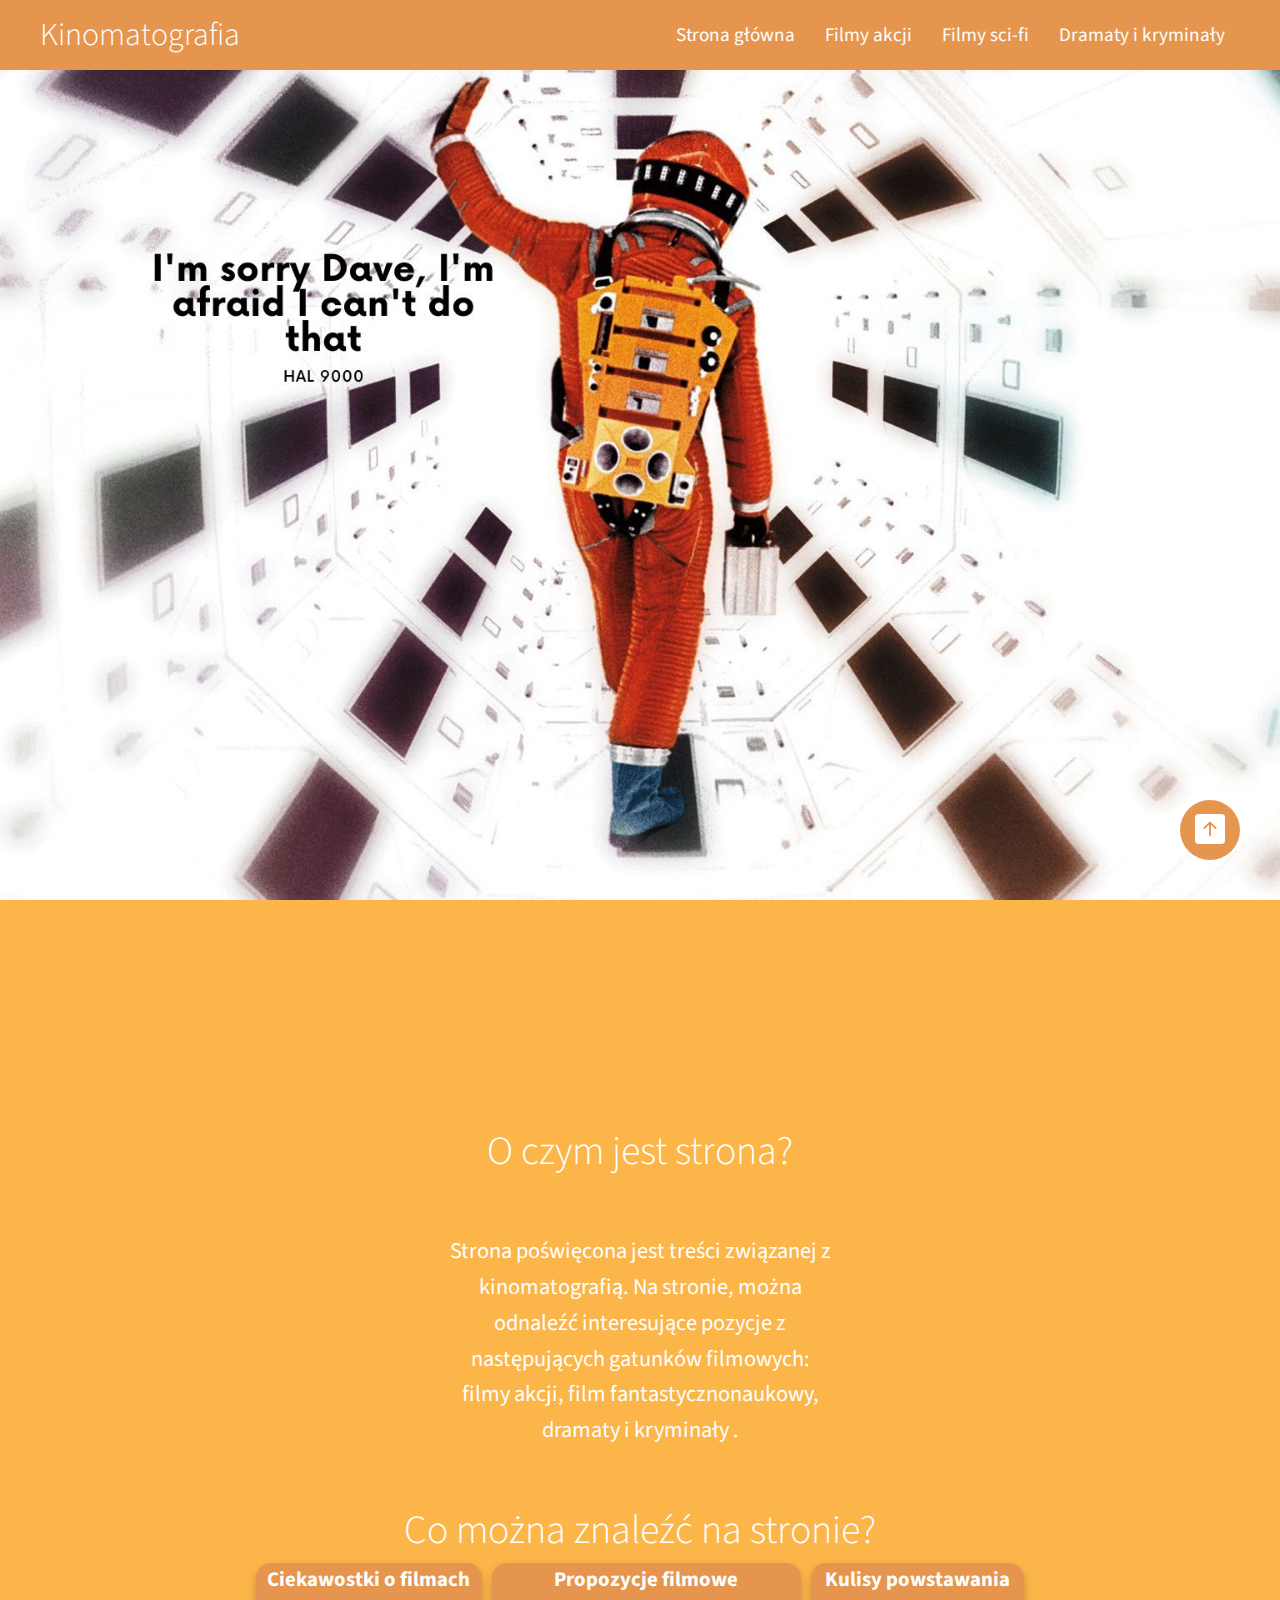
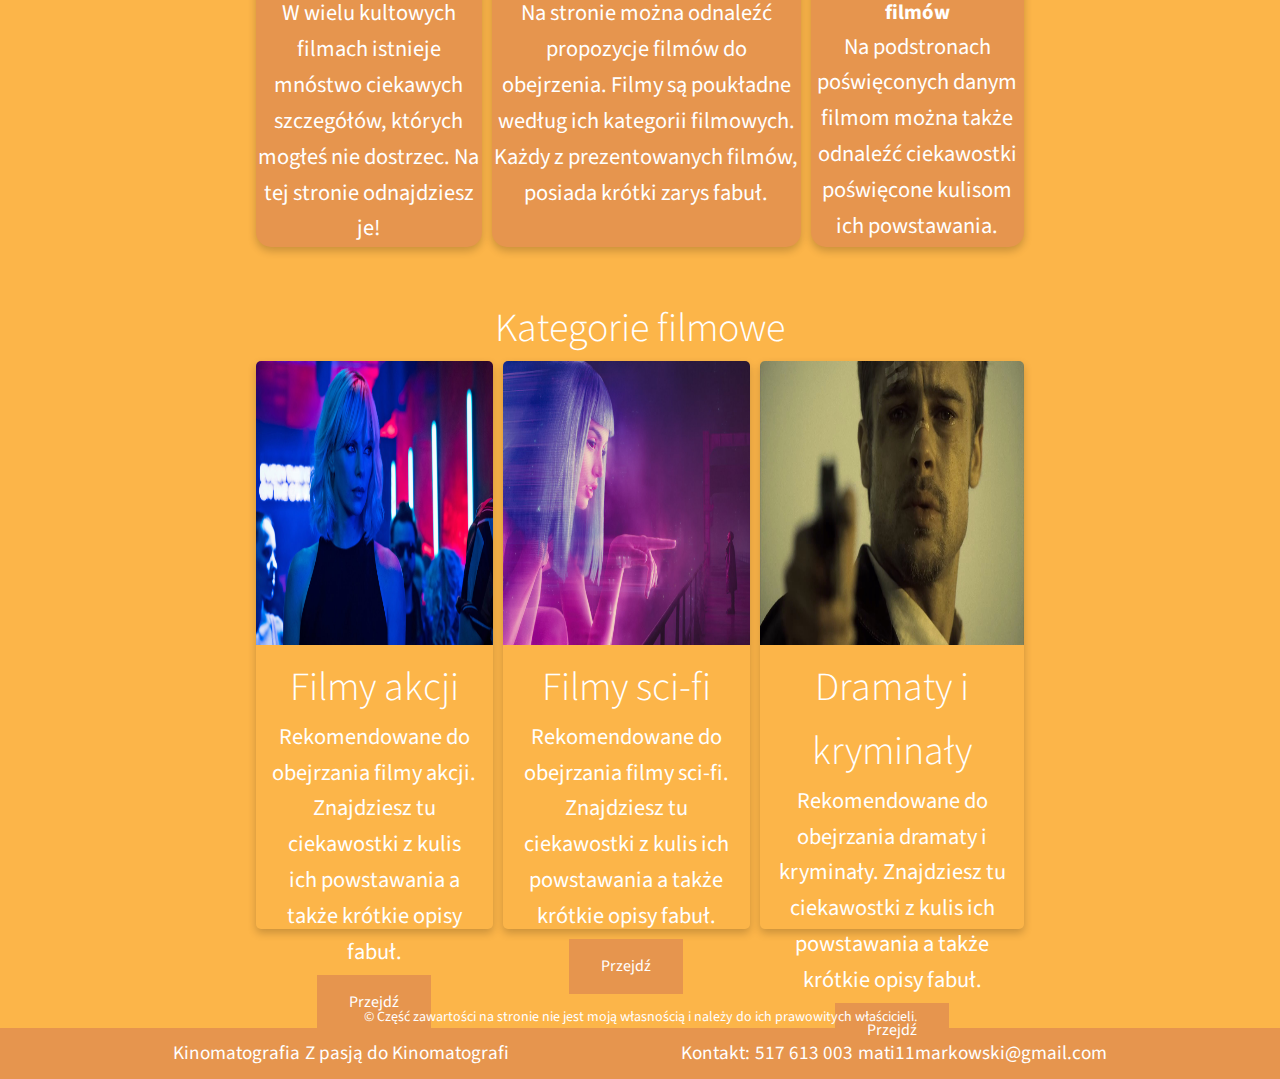
<file: Strona/index.html>
<!DOCTYPE html>
<html lang="pl-PL">
<head>
    <title>Kinomatografia</title>
    <meta charset="UTF-8">
    <meta name="author" content="Mateusz Markowski" />
    <meta http-equiv="X-UA-Compatible" content="IE=edge">
    <meta name="viewport" content="width=device-width, initial-scale=1.0">
    <title>Strona glowna</title>
    <meta name="keywords"content="Kinomatografia, Filmy akcji, Filmy sci-fi, Forest Gump, The Shawshank Redemption, ciekawostki filmowe" />
    <meta name="description" content="Na stronie można znaleźć wiele ciekawostek dotyczących filmów i ich tworzenia. Strona przedstawia spis najciekawszych filmów z danych kategorii filmowych " />
    <meta name="robots" content="all" />
    <link rel="stylesheet" href="scss/style.css" />
    <link rel="shortcut icon" type="image/png" href="img/camera-reels-fill.svg">
</head>
<body>



    <header>
        <div class="navbar">
            <div class="navbar__container">
                <h1 class="navbar__logo">Kinomatografia</h1>
                <nav class="menu">
                    <ul class="menu__ul">
                    <li class="menu__li"><a class="menu__a" href="index.html">Strona główna</a></li>
                    <li class="menu__li"><a class="menu__a" href="index2.html">Filmy akcji</a></li>
                    <li class="menu__li"><a class="menu__a" href="index3.html">Filmy sci-fi</a></li>
                    <li class="menu__li"><a class="menu__a" href="index4.html">Dramaty i kryminały</a></li>
                    </ul>
                </nav>
            </div>
        </div>
        </nav>
    </header>

    <div class="baner">
    <div class="baner__glowne"></div>
    </div>
        
        <main class="main">
            <h2 class="main__h2">O czym jest strona?</h2>
            <p class="main__p">Strona poświęcona jest treści związanej z kinomatografią. Na stronie, można odnaleźć interesujące pozycje z następujących gatunków filmowych: filmy akcji, film fantastycznonaukowy, dramaty i kryminały .  </p>
            
                <section class="section">
                <h2 class="section__h2">Co można znaleźć na stronie?</h2>

                <div class="section__kolejnosc">
                <div class="section__information">
                    <h3 class="section__h3">Ciekawostki o filmach</h3>
                    <p class="section__p">W wielu kultowych filmach istnieje mnóstwo ciekawych szczegółów, których mogłeś nie dostrzec. Na tej stronie odnajdziesz je!</p>
                </div>
                <div class="section__information">
                    <h3 class="section__h3">Propozycje filmowe</h3>
                    <p class="section__p">Na stronie można odnaleźć propozycje filmów do obejrzenia. Filmy są poukładne według ich kategorii filmowych. Każdy z prezentowanych filmów, posiada krótki zarys fabuł.</p>
                </div>
                <div class="section__information">   
                    <h3 class="section__h3">Kulisy powstawania filmów</h3>
                    <p class="section__p">Na podstronach poświęconych danym filmom można także odnaleźć ciekawostki poświęcone kulisom ich powstawania.</p>
                </div>
            </div> 
            </section>
      

            <section class="categories">

            <h3 class="categories__h2">Kategorie filmowe</h3>
            <div class="categories__kolejnosc">
            <article class="card">
                <img class="card__img"src="img/atomic.png" alt="Akcji" style="width:100%">
                <div class="card__container">
                  <h2 class="card__h2">Filmy akcji</h2>
                  <p class="card__p">Rekomendowane do obejrzania filmy akcji. Znajdziesz tu ciekawostki z kulis ich powstawania a także krótkie opisy fabuł.  </p>
                  <a href="index2.html" class="card__button">Przejdź</a>
                </div>
              </article>

            <article class="card">
                <img class="card__img" src="img/BladeRunner2049.png" alt="sci-fi" style="width:100%">
                <div class="card__container">
                  <h2 class="card__h2">Filmy sci-fi</h2>
                  <p class="card__p">Rekomendowane do obejrzania filmy sci-fi. Znajdziesz tu ciekawostki z kulis ich powstawania a także krótkie opisy fabuł.</p>
                  <a href="index3.html" class="card__button">Przejdź</a>
                </div>
              </article>

            <article class="card">
                <img class="card__img"src="img/Seven.png" alt="Dramaty i kryminały" style="width:100%">
                <div class="card__container">
                  <h2 class="card__h2">Dramaty i kryminały</h2>
                  <p class="card__p">Rekomendowane do obejrzania dramaty i kryminały. Znajdziesz tu ciekawostki z kulis ich powstawania a także krótkie opisy fabuł.</p>
                  <a href="index4.html" class="card__button">Przejdź</a>
                </div>
              </article>

            </div>
            <section>

        </main>



    <p class="main__prawaut">© Część zawartości na stronie nie jest moją własnością i należy do ich prawowitych właścicieli.</p>


        <button type="button" class="top" id="btn-back-to-top">
            <svg xmlns="http://www.w3.org/2000/svg" width="30" height="30" fill="currentColor" class="bi bi-arrow-up-square-fill" viewBox="0 0 16 16">
                <path d="M2 16a2 2 0 0 1-2-2V2a2 2 0 0 1 2-2h12a2 2 0 0 1 2 2v12a2 2 0 0 1-2 2H2zm6.5-4.5V5.707l2.146 2.147a.5.5 0 0 0 .708-.708l-3-3a.5.5 0 0 0-.708 0l-3 3a.5.5 0 1 0 .708.708L7.5 5.707V11.5a.5.5 0 0 0 1 0z"/>
              </svg>
        </button>

    
    <footer>

        <div class="stopka">
            <div class="stopka__napis">
            <p class="stopka__p">Kinomatografia</p>
            <p class="stopka__p">Z pasją do Kinomatografi</p>
            </div>
             <ul class="stopka__ul">
                <li class="stopka__li">Kontakt:</li>
                <li class="stopka__li">517 613 003</li>
                <li class="stopka__li">mati11markowski@gmail.com</li>
            </ul>
        </div>

    </footer>





<script src="scripts.js"></script>
</body>
</html>
</file>
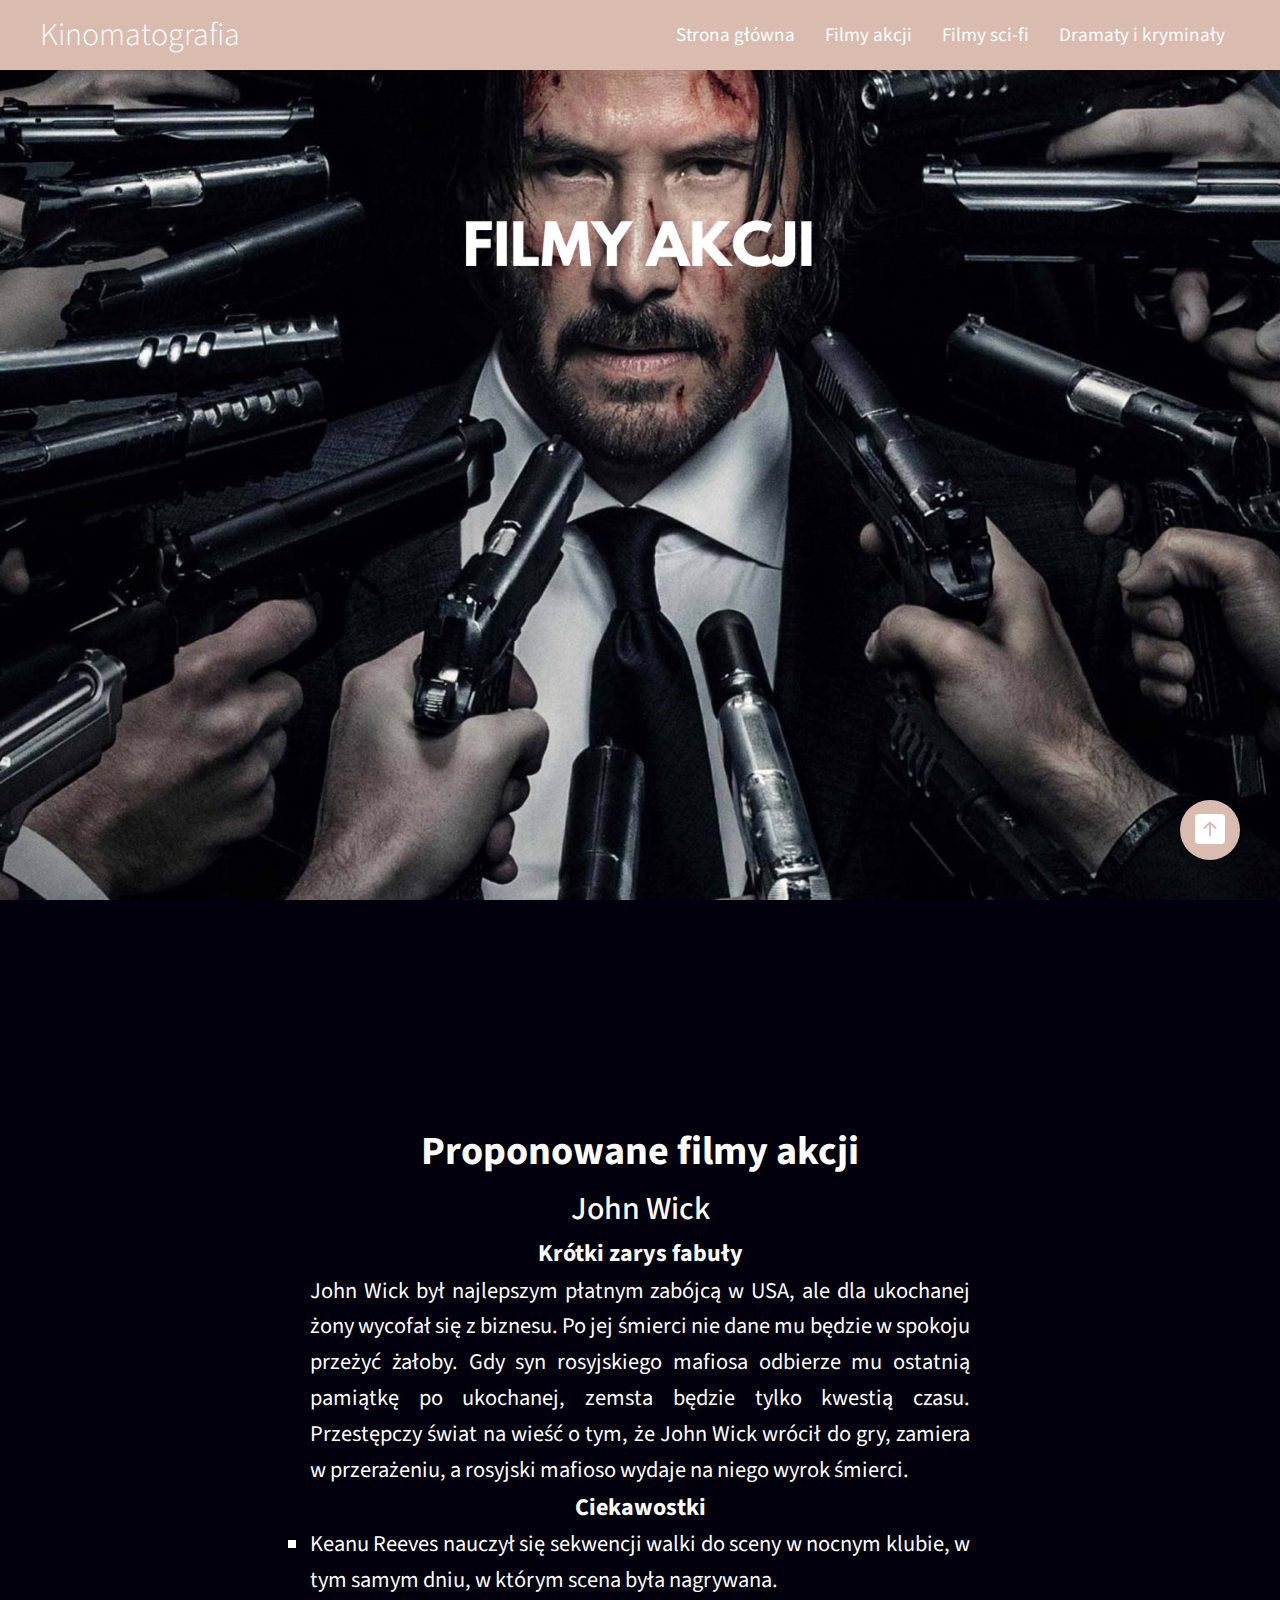
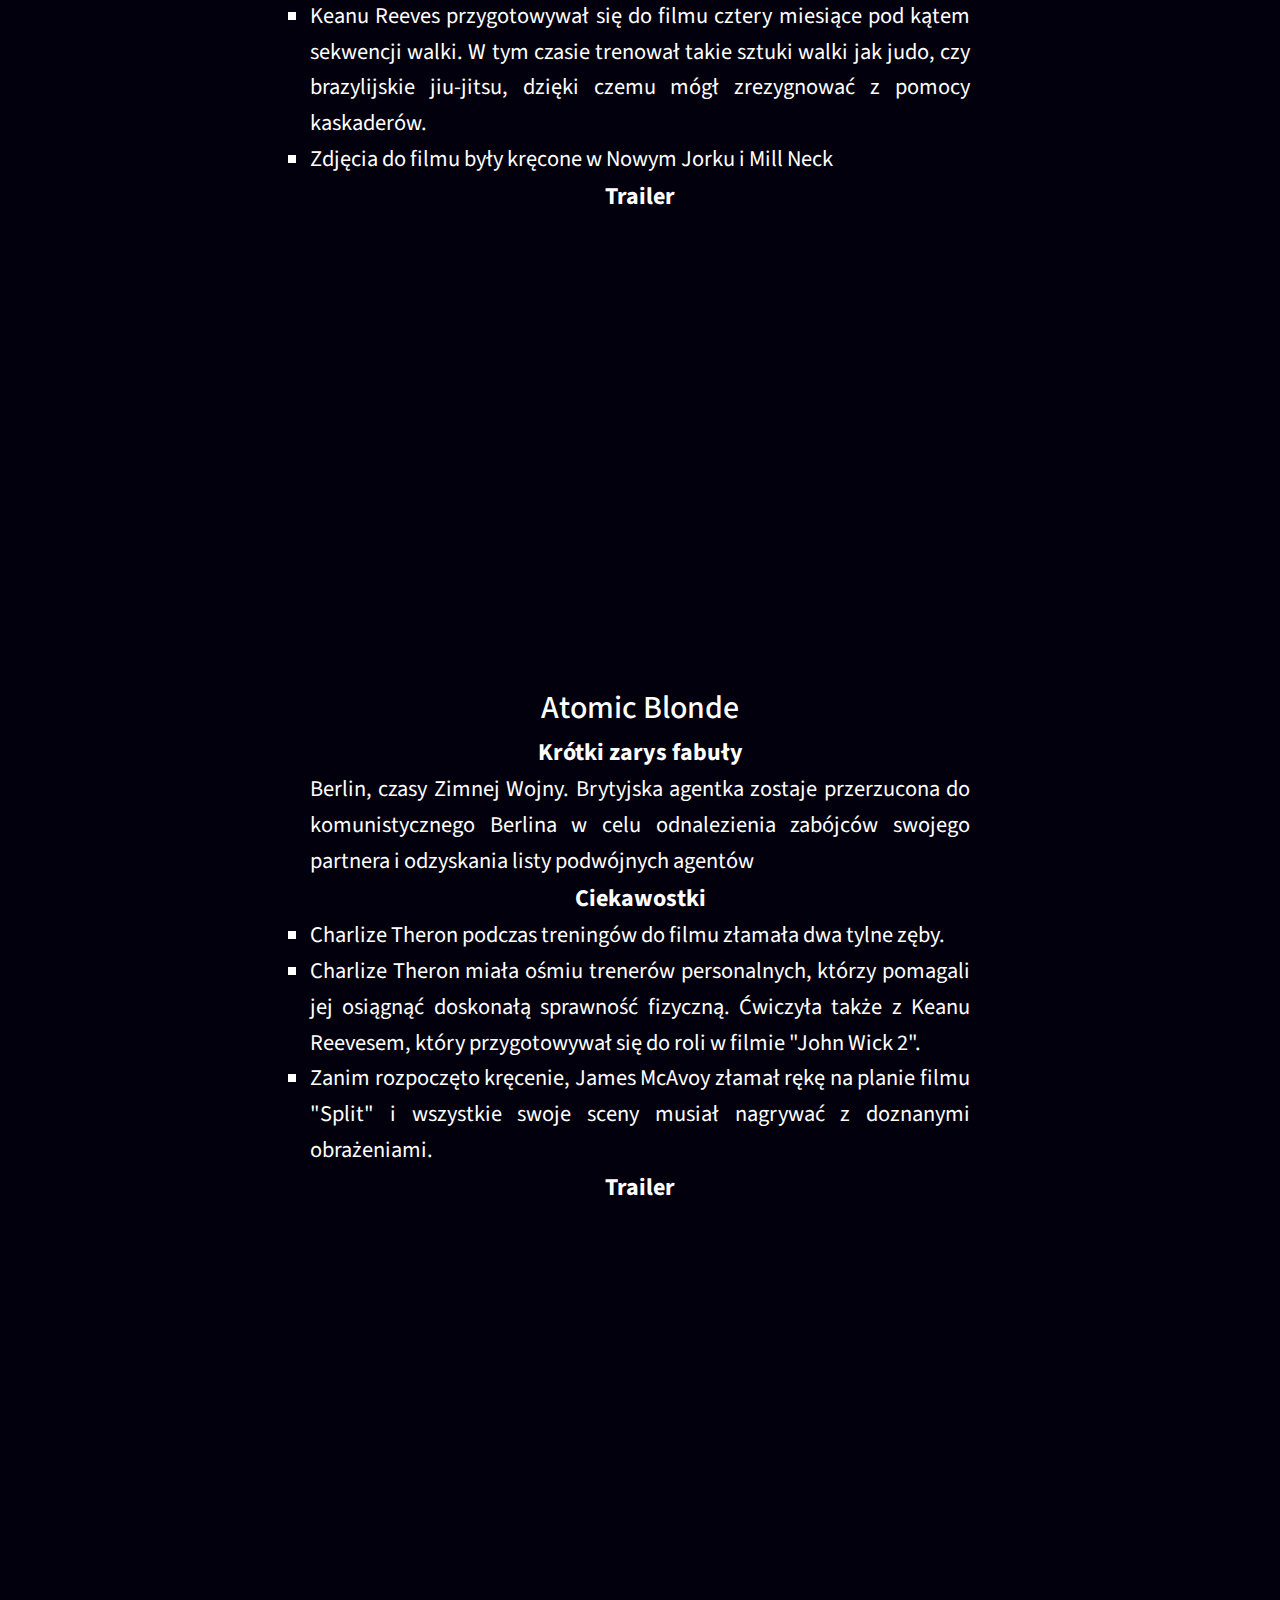
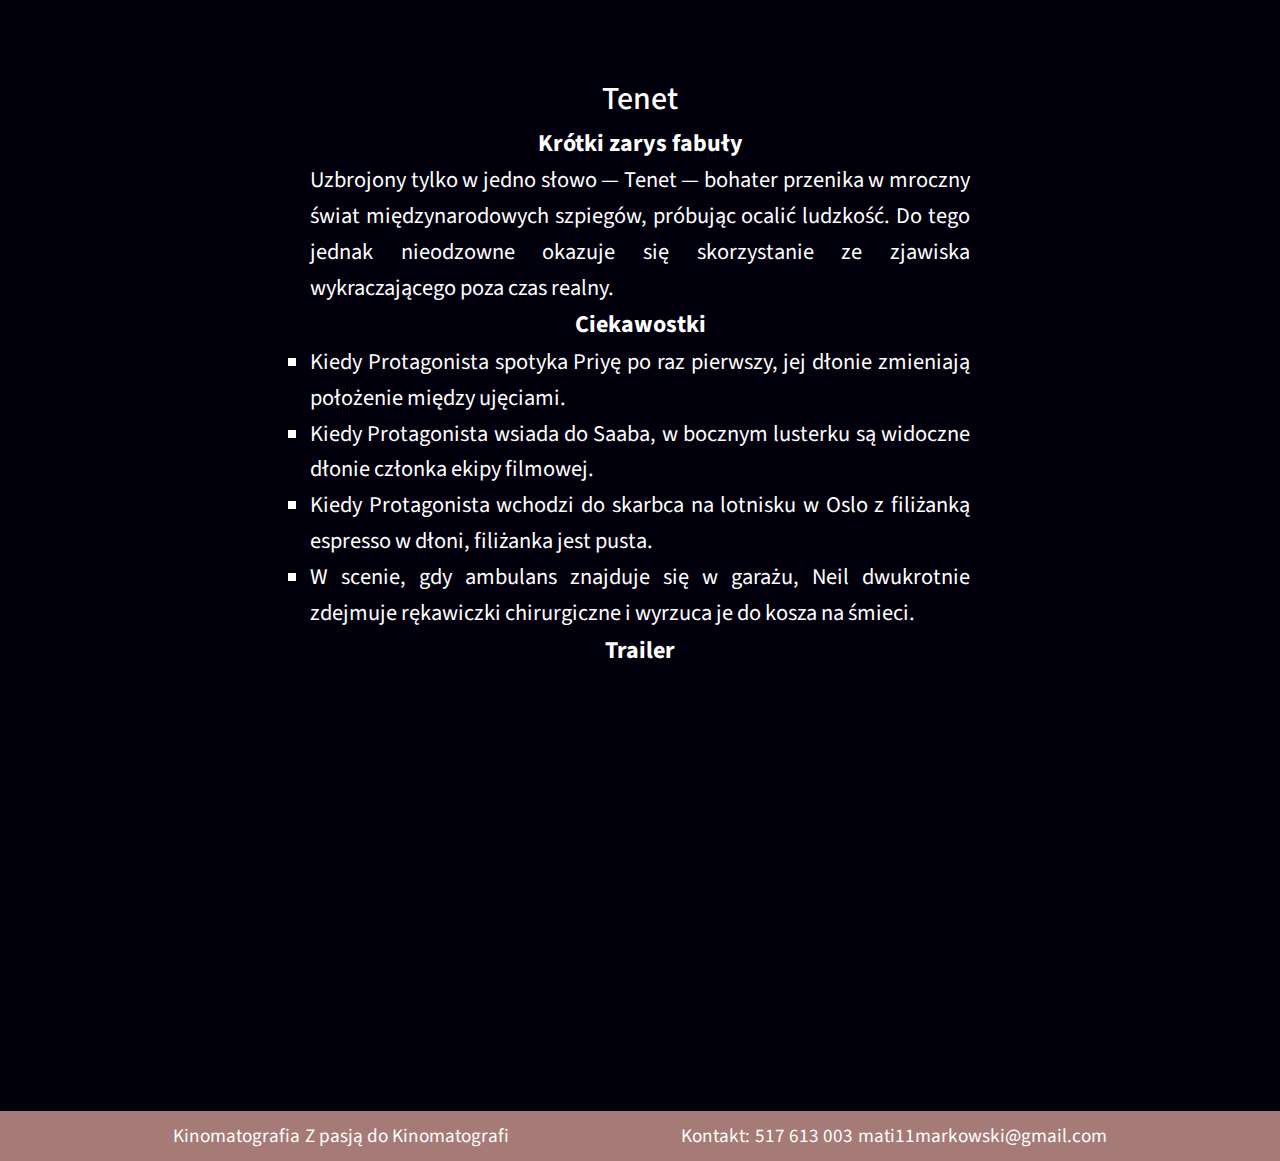
<file: Strona/index2.html>
<!DOCTYPE html>
<html lang="pl-PL">
<head>
    <title>Kinomatografia</title>
    <meta charset="UTF-8">
    <meta name="author" content="Mateusz Markowski" />
    <meta http-equiv="X-UA-Compatible" content="IE=edge">
    <meta name="viewport" content="width=device-width, initial-scale=1.0">
    <title>Filmy akcji</title>
    <meta name="keywords"content="Kinomatografia, Filmy akcji, Filmy sci-fi, Forest Gump, The Shawshank Redemption, ciekawostki filmowe" />
    <meta name="description" content="Na stronie można znaleźć wiele ciekawostek dotyczących filmów i ich tworzenia. Strona przedstawia spis najciekawszych filmów z danych kategorii filmowych " />
    <meta name="robots" content="all" />
    <link rel="stylesheet" href="scss/style2.css" />
    <link rel="shortcut icon" type="image/png" href="img/camera-reels-fill.svg">
</head>
<body>

    <header>
        <div class="navbar">
            <div class="navbar__container">
                <h1 class="navbar__logo">Kinomatografia</h1>
                <nav class="menu">
                    <ul class="menu__ul">
                    <li class="menu__li"><a class="menu__a" href="index.html">Strona główna</a></li>
                    <li class="menu__li"><a class="menu__a" href="index2.html">Filmy akcji</a></li>
                    <li class="menu__li"><a class="menu__a" href="index3.html">Filmy sci-fi</a></li>
                    <li class="menu__li"><a class="menu__a" href="index4.html">Dramaty i kryminały</a></li>
                    </ul>
                </nav>
            </div>
        </div>
        </nav>
    </header>

    <div class="baner">
        <div class="baner__glowne"></div>
    </div>

        <main class="main">
            <h2 class="main__h2">Proponowane filmy akcji</h2>
            
            <div class="main__strona">
            
        <section class="section">
            <h3 class="section__h3">John Wick</h3>
            <h4 class="section__h4">Krótki zarys fabuły</h4>
            <p class="section__p">John Wick był najlepszym płatnym zabójcą w USA, ale dla ukochanej żony wycofał się z biznesu. Po jej śmierci nie dane mu będzie w spokoju przeżyć żałoby. Gdy syn rosyjskiego mafiosa odbierze mu ostatnią pamiątkę po ukochanej, zemsta będzie tylko kwestią czasu. Przestępczy świat na wieść o tym, że John Wick wrócił do gry, zamiera w przerażeniu, a rosyjski mafioso wydaje na niego wyrok śmierci. </p>
            <h4 class="section__h4">Ciekawostki</h4>
            <ul class="section__ul">
                <li class="section__li">Keanu Reeves nauczył się sekwencji walki do sceny w nocnym klubie, w tym samym dniu, w którym scena była nagrywana.</li>
                <li class="section__li">Keanu Reeves przygotowywał się do filmu cztery miesiące pod kątem sekwencji walki. W tym czasie trenował takie sztuki walki jak judo, czy brazylijskie jiu-jitsu, dzięki czemu mógł zrezygnować z pomocy kaskaderów. </li>
                <li class="section__li">Zdjęcia do filmu były kręcone w Nowym Jorku i Mill Neck</li>
            </ul>
            <h4 class="section__h4">Trailer</h4>
            <iframe width="660" height="415" src="https://www.youtube.com/embed/2AUmvWm5ZDQ" title="John Wick" frameborder="0" allow="accelerometer; autoplay; clipboard-write; encrypted-media; gyroscope; picture-in-picture" allowfullscreen></iframe>
        </section>
        <br>
        <br>
        <section class="section">
            <h3 class="section__h3">Atomic Blonde</h3>
            <h4 class="section__h4">Krótki zarys fabuły</h4>
            <p class="section__p">Berlin, czasy Zimnej Wojny. Brytyjska agentka zostaje przerzucona do komunistycznego Berlina w celu odnalezienia zabójców swojego partnera i odzyskania listy podwójnych agentów </p>
            <h4 class="section__h4">Ciekawostki</h4>
            <ul class="section__ul">
                <li class="section__li">Charlize Theron podczas treningów do filmu złamała dwa tylne zęby.</li>
                <li class="section__li">Charlize Theron miała ośmiu trenerów personalnych, którzy pomagali jej osiągnąć doskonałą sprawność fizyczną. Ćwiczyła także z Keanu Reevesem, który przygotowywał się do roli w filmie "John Wick 2". </li>
                <li class="section__li">Zanim rozpoczęto kręcenie, James McAvoy złamał rękę na planie filmu "Split" i wszystkie swoje sceny musiał nagrywać z doznanymi obrażeniami.
            </li>
            </ul>
            <h4 class="section__h4">Trailer</h4>
            <iframe width="660" height="415" src="https://www.youtube.com/embed/yIUube1pSC0" title="Atomic Blonde" frameborder="0" allow="accelerometer; autoplay; clipboard-write; encrypted-media; gyroscope; picture-in-picture" allowfullscreen></iframe>
        </section>
        <br>
        <br>
        <section class="section">
            <h3 class="section__h3">Tenet</h3>
            <h4 class="section__h4">Krótki zarys fabuły</h4>
            <p class="section__p">Uzbrojony tylko w jedno słowo — Tenet — bohater przenika w mroczny świat międzynarodowych szpiegów, próbując ocalić ludzkość. Do tego jednak nieodzowne okazuje się skorzystanie ze zjawiska wykraczającego poza czas realny.</p>
            <h4 class="section__h4">Ciekawostki</h4>
                <ul class="section__ul">
                <li class="section__li">Kiedy Protagonista spotyka Priyę po raz pierwszy, jej dłonie zmieniają położenie między ujęciami.</li>
                <li class="section__li">Kiedy Protagonista wsiada do Saaba, w bocznym lusterku są widoczne dłonie członka ekipy filmowej.</li>
                <li class="section__li">Kiedy Protagonista wchodzi do skarbca na lotnisku w Oslo z filiżanką espresso w dłoni, filiżanka jest pusta.</li>
                <li class="section__li">W scenie, gdy ambulans znajduje się w garażu, Neil dwukrotnie zdejmuje rękawiczki chirurgiczne i wyrzuca je do kosza na śmieci.</li>
                </ul>
            <h4 class="section__h4">Trailer</h4>
            <iframe width="660" height="415" src="https://www.youtube.com/embed/LdOM0x0XDMo" title="Tenet" frameborder="0" allow="accelerometer; autoplay; clipboard-write; encrypted-media; gyroscope; picture-in-picture" allowfullscreen></iframe>
        </section>
        </main>
        </div>



        <br>

        <button type="button" class="top" id="btn-back-to-top">
            <svg xmlns="http://www.w3.org/2000/svg" width="30" height="30" fill="currentColor" class="bi bi-arrow-up-square-fill" viewBox="0 0 16 16">
                <path d="M2 16a2 2 0 0 1-2-2V2a2 2 0 0 1 2-2h12a2 2 0 0 1 2 2v12a2 2 0 0 1-2 2H2zm6.5-4.5V5.707l2.146 2.147a.5.5 0 0 0 .708-.708l-3-3a.5.5 0 0 0-.708 0l-3 3a.5.5 0 1 0 .708.708L7.5 5.707V11.5a.5.5 0 0 0 1 0z"/>
              </svg>
        </button>
    
        <footer>

            <div class="stopka">
               <div class="stopka__napis">
                <p class="stopka__p">Kinomatografia</p>
                <p class="stopka__p">Z pasją do Kinomatografi</p>
                </div>
                 <ul class="stopka__ul">
                    <li class="stopka__li">Kontakt:</li>
                    <li class="stopka__li">517 613 003</li>
                    <li class="stopka__li">mati11markowski@gmail.com</li>
                </ul>
            </div>
    
        </footer>
    
<script src="scripts.js"></script>
</body>
</html>
</file>
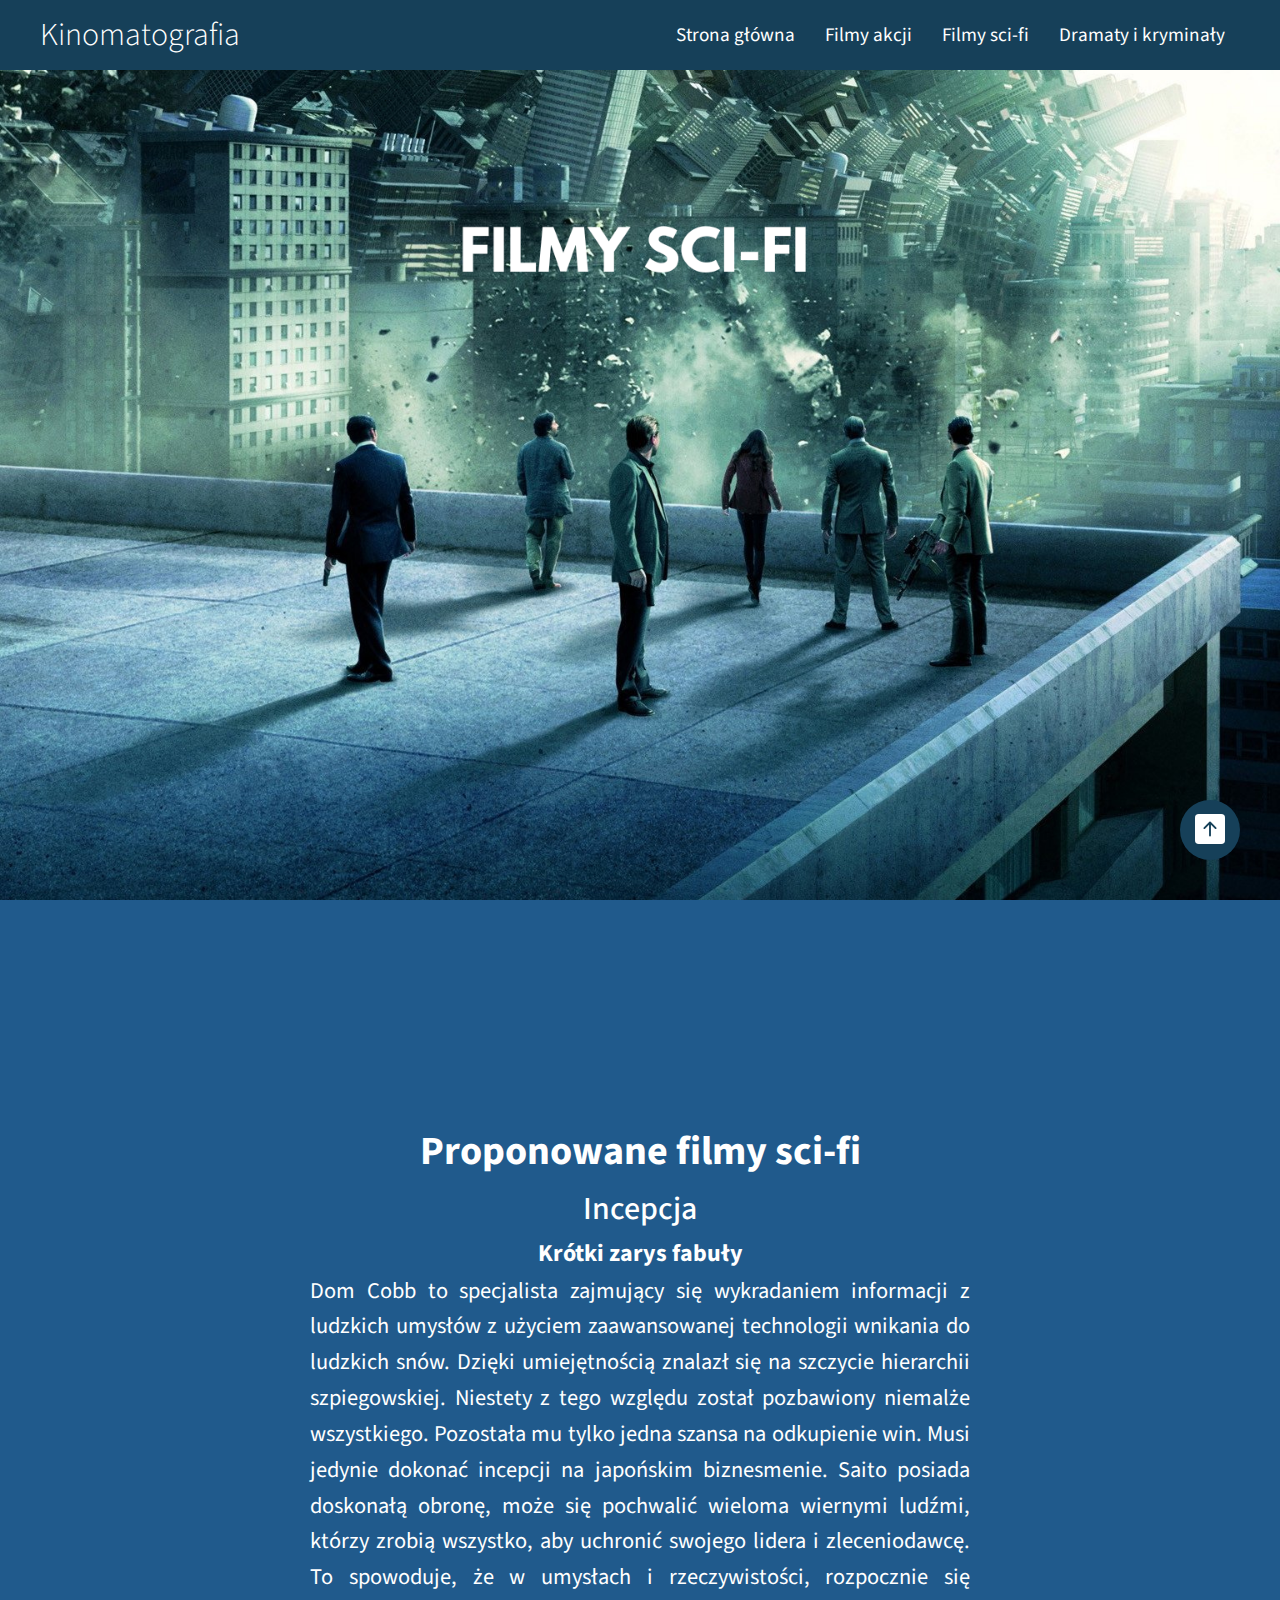
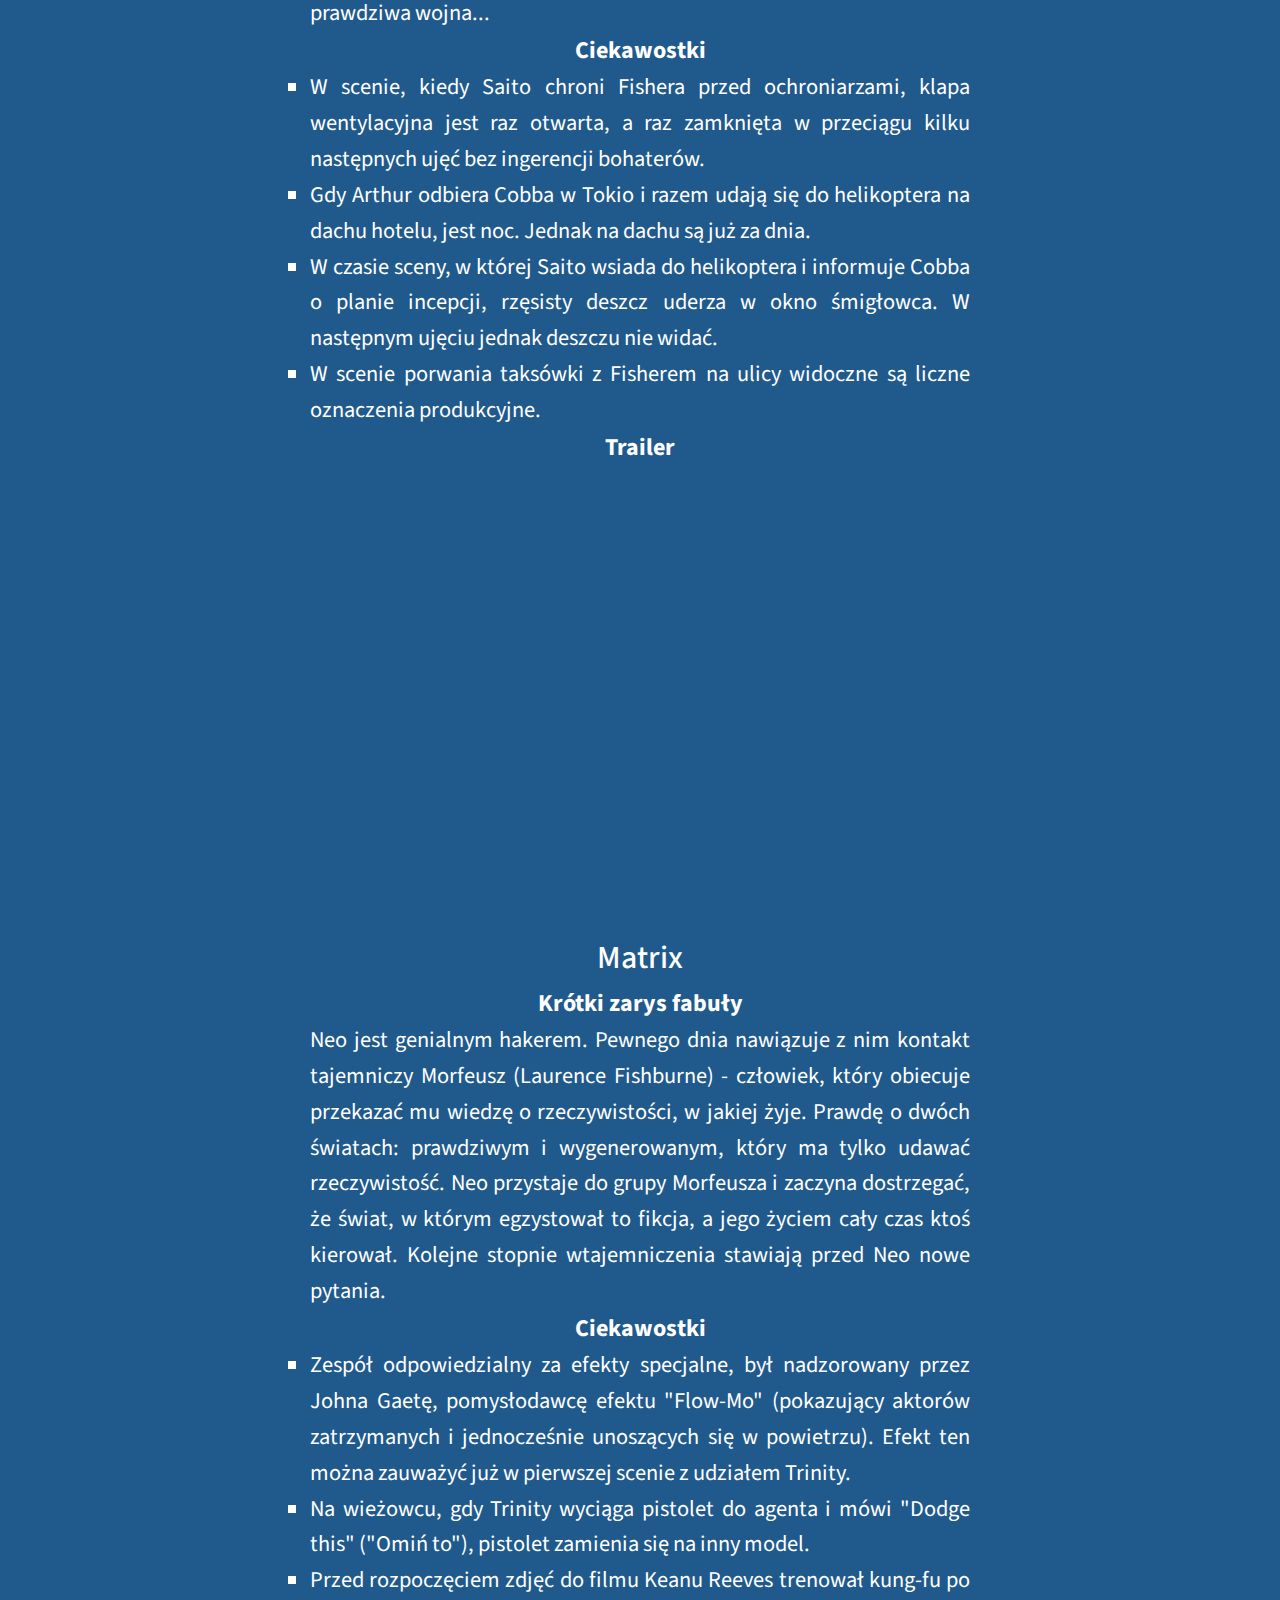
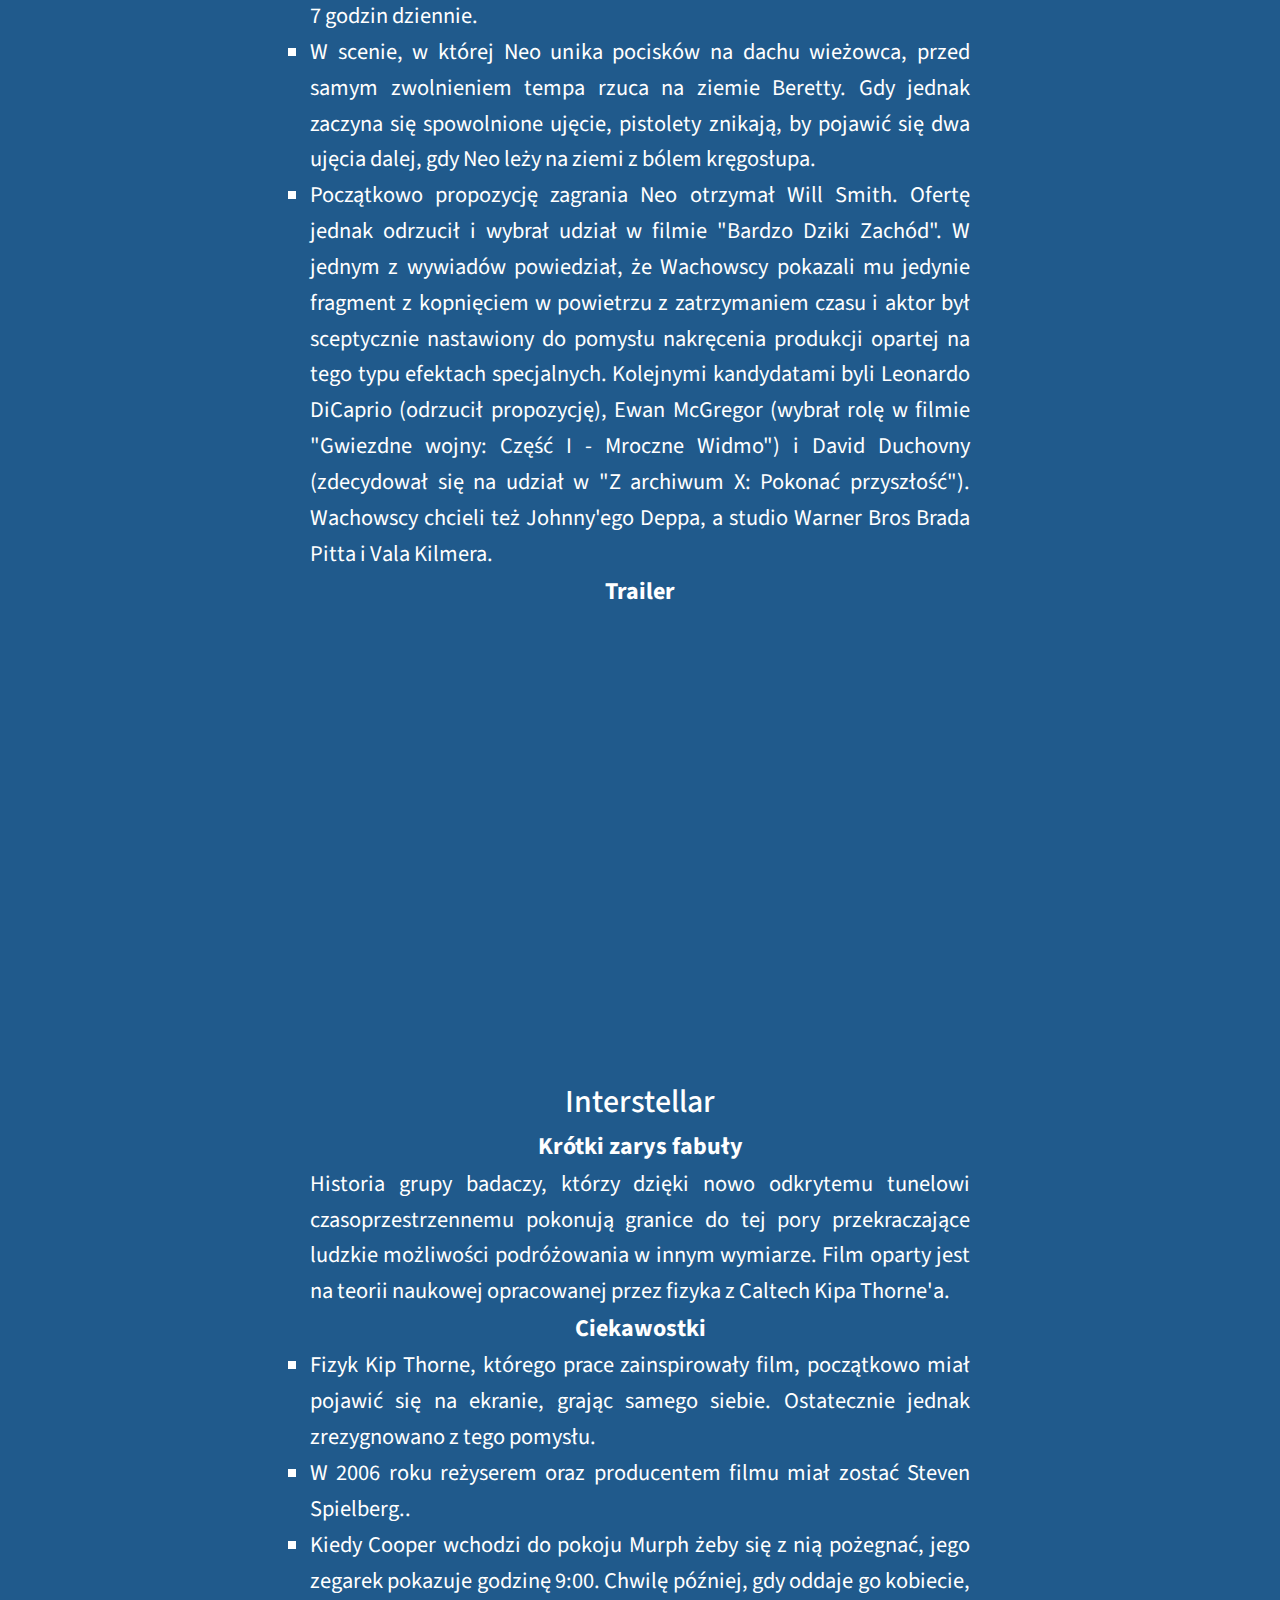
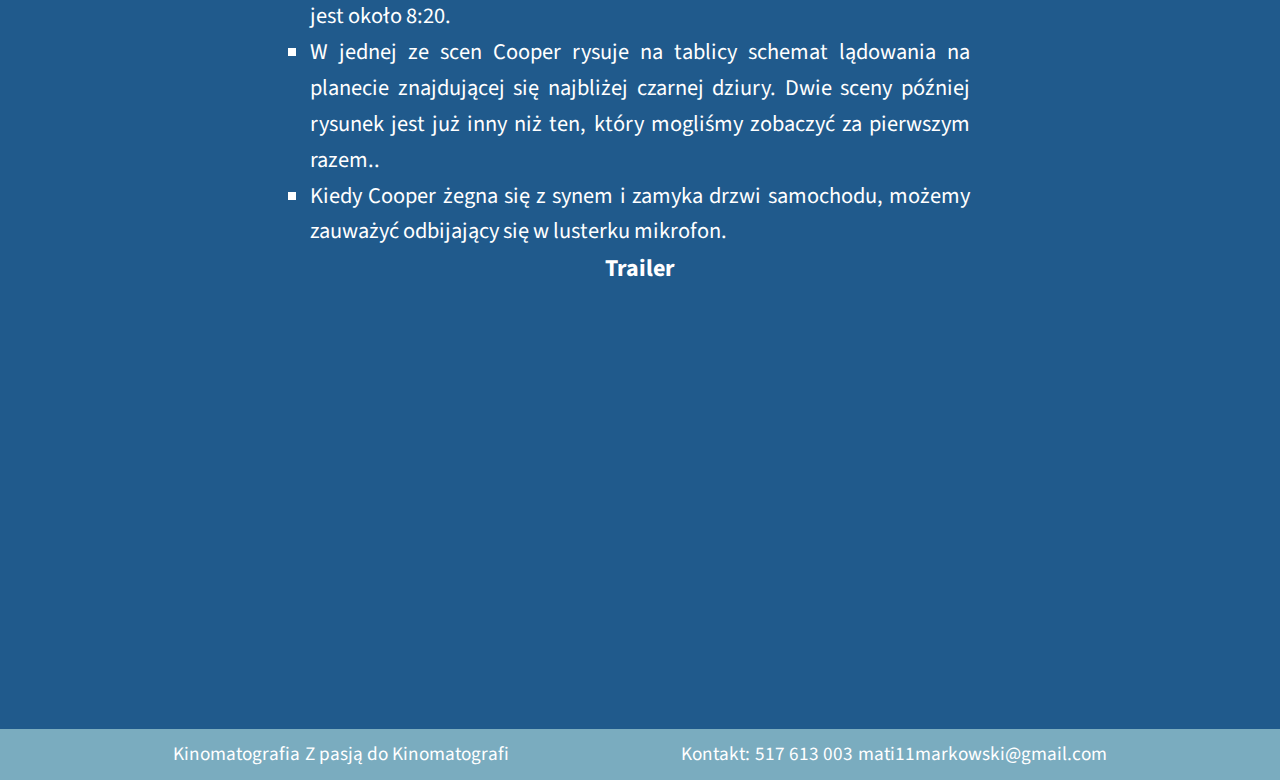
<file: Strona/index3.html>
<!DOCTYPE html>
<html lang="pl-PL">
<head>
    <title>Kinomatografia</title>
    <meta charset="UTF-8">
    <meta name="author" content="Mateusz Markowski" />
    <meta http-equiv="X-UA-Compatible" content="IE=edge">
    <meta name="viewport" content="width=device-width, initial-scale=1.0">
    <title>Filmy sci-fi</title>
    <meta name="keywords"content="Kinomatografia, Filmy akcji, Filmy sci-fi, Forest Gump, The Shawshank Redemption, ciekawostki filmowe" />
    <meta name="description" content="Na stronie można znaleźć wiele ciekawostek dotyczących filmów i ich tworzenia. Strona przedstawia spis najciekawszych filmów z danych kategorii filmowych " />
    <meta name="robots" content="all" />
    <link rel="stylesheet" href="scss/style3.css" />
    <link rel="shortcut icon" type="image/png" href="img/camera-reels-fill.svg">
</head>
<body>
    
    <header>
        <div class="navbar">
            <div class="navbar__container">
                <h1 class="navbar__logo">Kinomatografia</h1>
                <nav class="menu">
                    <ul class="menu__ul">
                    <li class="menu__li"><a class="menu__a" href="index.html">Strona główna</a></li>
                    <li class="menu__li"><a class="menu__a" href="index2.html">Filmy akcji</a></li>
                    <li class="menu__li"><a class="menu__a" href="index3.html">Filmy sci-fi</a></li>
                    <li class="menu__li"><a class="menu__a" href="index4.html">Dramaty i kryminały</a></li>
                    </ul>
                </nav>
            </div>
        </div>
        </nav>
    </header>

  
    <div class="baner">
        <div class="baner__glowne"></div>
    </div>

    <main class="main">
        <h2 class="main__h2">Proponowane filmy sci-fi</h2>
        <div class="main__strona">
                
            <section class="section">
                <h3 class="section__h3">Incepcja</h3>
                <h4 class="section__h4">Krótki zarys fabuły</h4>
                <p class="section__p">Dom Cobb to specjalista zajmujący się wykradaniem informacji z ludzkich umysłów z użyciem zaawansowanej technologii wnikania do ludzkich snów. Dzięki umiejętnością znalazł się na szczycie hierarchii szpiegowskiej.
                    Niestety z tego względu został pozbawiony niemalże wszystkiego. Pozostała mu tylko jedna szansa na odkupienie win. Musi jedynie dokonać incepcji na japońskim biznesmenie.
                    Saito posiada doskonałą obronę, może się pochwalić wieloma wiernymi ludźmi, którzy zrobią wszystko, aby uchronić swojego lidera i zleceniodawcę. To spowoduje, że w umysłach i rzeczywistości, rozpocznie się prawdziwa wojna...</p>
                <h4 class="section__h4">Ciekawostki</h4>
                <ul class="section__ul">
                    <li class="section__li">W scenie, kiedy Saito chroni Fishera przed ochroniarzami, klapa wentylacyjna jest raz otwarta, a raz zamknięta w przeciągu kilku następnych ujęć bez ingerencji bohaterów.</li>
                    <li class="section__li">Gdy Arthur odbiera Cobba w Tokio i razem udają się do helikoptera na dachu hotelu, jest noc. Jednak na dachu są już za dnia.</li>
                    <li class="section__li">W czasie sceny, w której Saito wsiada do helikoptera i informuje Cobba o planie incepcji, rzęsisty deszcz uderza w okno śmigłowca. W następnym ujęciu jednak deszczu nie widać.</li>
                    <li class="section__li">W scenie porwania taksówki z Fisherem na ulicy widoczne są liczne oznaczenia produkcyjne.</li>
                </ul>
                <h4 class="section__h4">Trailer</h4>
                <iframe width="660" height="415" src="https://www.youtube.com/embed/66TuSJo4dZM" title="Incepcja" frameborder="0" allow="accelerometer; autoplay; clipboard-write; encrypted-media; gyroscope; picture-in-picture" allowfullscreen></iframe>   
            </section>
            <br>
            <br>
            <section class="section">
                <h3 class="section__h3">Matrix</h3>
                <h4 class="section__h4">Krótki zarys fabuły</h4>
                <p class="section__p">Neo jest genialnym hakerem. Pewnego dnia nawiązuje z nim kontakt tajemniczy Morfeusz (Laurence Fishburne) - człowiek, który obiecuje przekazać mu wiedzę o rzeczywistości, w jakiej żyje. Prawdę o dwóch światach: prawdziwym i wygenerowanym, który ma tylko udawać rzeczywistość. Neo przystaje do grupy Morfeusza i zaczyna dostrzegać, że świat, w którym egzystował to fikcja, a jego życiem cały czas ktoś kierował. Kolejne stopnie wtajemniczenia stawiają przed Neo nowe pytania.</p>
                <h4 class="section__h4">Ciekawostki</h4>
                <ul class="section__ul">
                    <li class="section__li">Zespół odpowiedzialny za efekty specjalne, był nadzorowany przez Johna Gaetę, pomysłodawcę efektu "Flow-Mo" (pokazujący aktorów zatrzymanych i jednocześnie unoszących się w powietrzu). Efekt ten można zauważyć już w pierwszej scenie z udziałem Trinity.</li>
                    <li class="section__li">Na wieżowcu, gdy Trinity wyciąga pistolet do agenta i mówi "Dodge this" ("Omiń to"), pistolet zamienia się na inny model.</li>
                    <li class="section__li">Przed rozpoczęciem zdjęć do filmu Keanu Reeves trenował kung-fu po 7 godzin dziennie.</li>
                    <li class="section__li">W scenie, w której Neo unika pocisków na dachu wieżowca, przed samym zwolnieniem tempa rzuca na ziemie Beretty. Gdy jednak zaczyna się spowolnione ujęcie, pistolety znikają, by pojawić się dwa ujęcia dalej, gdy Neo leży na ziemi z bólem kręgosłupa.</li>
                    <li class="section__li">Początkowo propozycję zagrania Neo otrzymał Will Smith. Ofertę jednak odrzucił i wybrał udział w filmie "Bardzo Dziki Zachód". W jednym z wywiadów powiedział, że Wachowscy pokazali mu jedynie fragment z kopnięciem w powietrzu z zatrzymaniem czasu i aktor był sceptycznie nastawiony do pomysłu nakręcenia produkcji opartej na tego typu efektach specjalnych. Kolejnymi kandydatami byli Leonardo DiCaprio (odrzucił propozycję), Ewan McGregor (wybrał rolę w filmie "Gwiezdne wojny: Część I - Mroczne Widmo") i David Duchovny (zdecydował się na udział w "Z archiwum X: Pokonać przyszłość"). Wachowscy chcieli też Johnny'ego Deppa, a studio Warner Bros Brada Pitta i Vala Kilmera.</li>
                </ul>
                <h4 class="section__h4">Trailer</h4>
                <iframe width="660" height="415" src="https://www.youtube.com/embed/m8e-FF8MsqU" title="Matrix" frameborder="0" allow="accelerometer; autoplay; clipboard-write; encrypted-media; gyroscope; picture-in-picture" allowfullscreen></iframe>
            </section>
            <br>
            <br>
            <section class="section">
                <h3 class="section__h3">Interstellar</h3>
                <h4 class="section__h4">Krótki zarys fabuły</h4>
                <p class="section__p">Historia grupy badaczy, którzy dzięki nowo odkrytemu tunelowi czasoprzestrzennemu pokonują granice do tej pory przekraczające ludzkie możliwości podróżowania w innym wymiarze. Film oparty jest na teorii naukowej opracowanej przez fizyka z Caltech Kipa Thorne'a.</p>
                <h4 class="section__h4">Ciekawostki</h4>
                    <ul class="section__ul">
                    <li class="section__li">Fizyk Kip Thorne, którego prace zainspirowały film, początkowo miał pojawić się na ekranie, grając samego siebie. Ostatecznie jednak zrezygnowano z tego pomysłu.</li>
                    <li class="section__li">W 2006 roku reżyserem oraz producentem filmu miał zostać Steven Spielberg..</li>
                    <li class="section__li">Kiedy Cooper wchodzi do pokoju Murph żeby się z nią pożegnać, jego zegarek pokazuje godzinę 9:00. Chwilę później, gdy oddaje go kobiecie, jest około 8:20.</li>
                    <li class="section__li">W jednej ze scen Cooper rysuje na tablicy schemat lądowania na planecie znajdującej się najbliżej czarnej dziury. Dwie sceny później rysunek jest już inny niż ten, który mogliśmy zobaczyć za pierwszym razem..</li>
                    <li class="section__li">Kiedy Cooper żegna się z synem i zamyka drzwi samochodu, możemy zauważyć odbijający się w lusterku mikrofon.</li>
                    </ul>
                <h4 class="section__h4">Trailer</h4>
                <iframe width="660" height="415" src="https://www.youtube.com/embed/zSWdZVtXT7E" title="Interstellar" frameborder="0" allow="accelerometer; autoplay; clipboard-write; encrypted-media; gyroscope; picture-in-picture" allowfullscreen></iframe>
            </section>
            </main>
            </div>
    
            <br>


    

     <button type="button" class="top" id="btn-back-to-top">
         <svg xmlns="http://www.w3.org/2000/svg" width="30" height="30" fill="currentColor" class="bi bi-arrow-up-square-fill" viewBox="0 0 16 16">
            <path d="M2 16a2 2 0 0 1-2-2V2a2 2 0 0 1 2-2h12a2 2 0 0 1 2 2v12a2 2 0 0 1-2 2H2zm6.5-4.5V5.707l2.146 2.147a.5.5 0 0 0 .708-.708l-3-3a.5.5 0 0 0-.708 0l-3 3a.5.5 0 1 0 .708.708L7.5 5.707V11.5a.5.5 0 0 0 1 0z"/>
            </svg>
    </button>
        

      <footer>

            <div class="stopka">
               <div class="stopka__napis">
                <p class="stopka__p">Kinomatografia</p>
                <p class="stopka__p">Z pasją do Kinomatografi</p>
                </div>
                 <ul class="stopka__ul">
                    <li class="stopka__li">Kontakt:</li>
                    <li class="stopka__li">517 613 003</li>
                    <li class="stopka__li">mati11markowski@gmail.com</li>
                </ul>
            </div>
    
        </footer>


<script src="scripts.js"></script>       
</body>
</html>
</file>
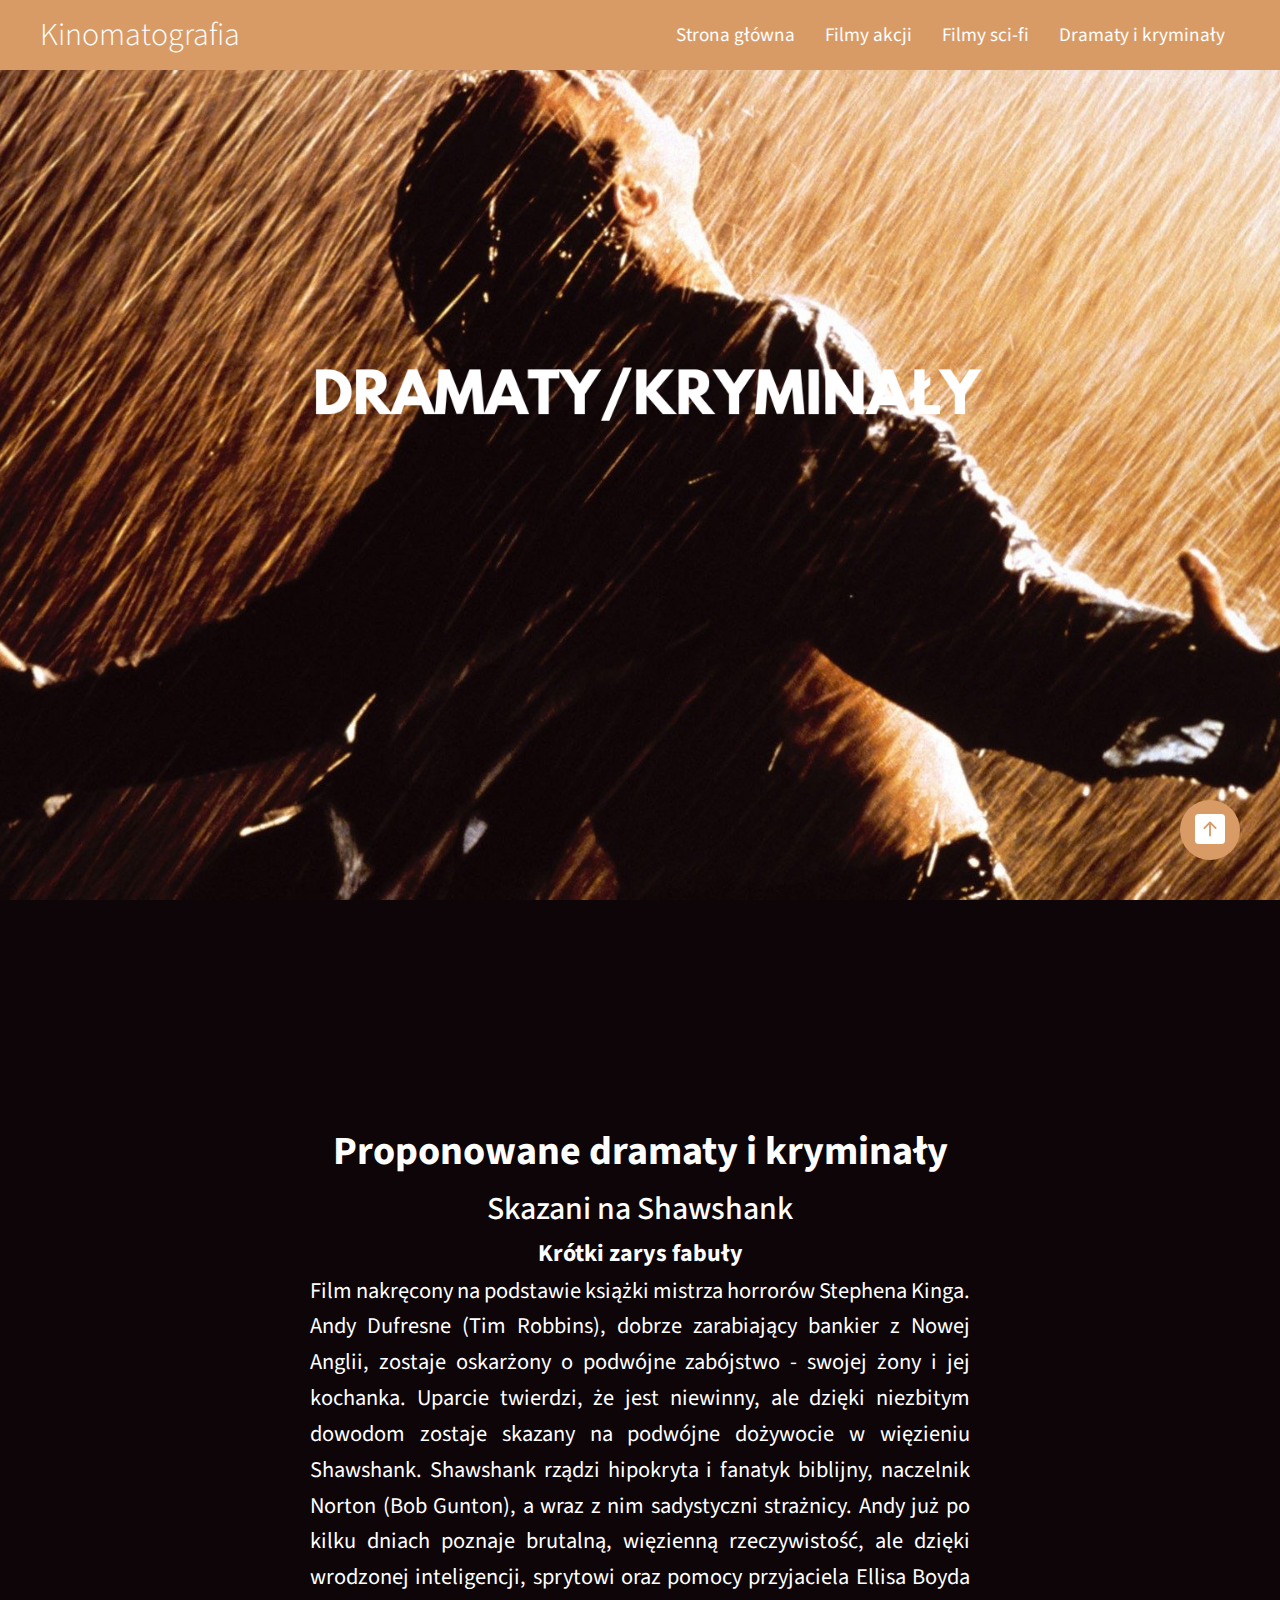
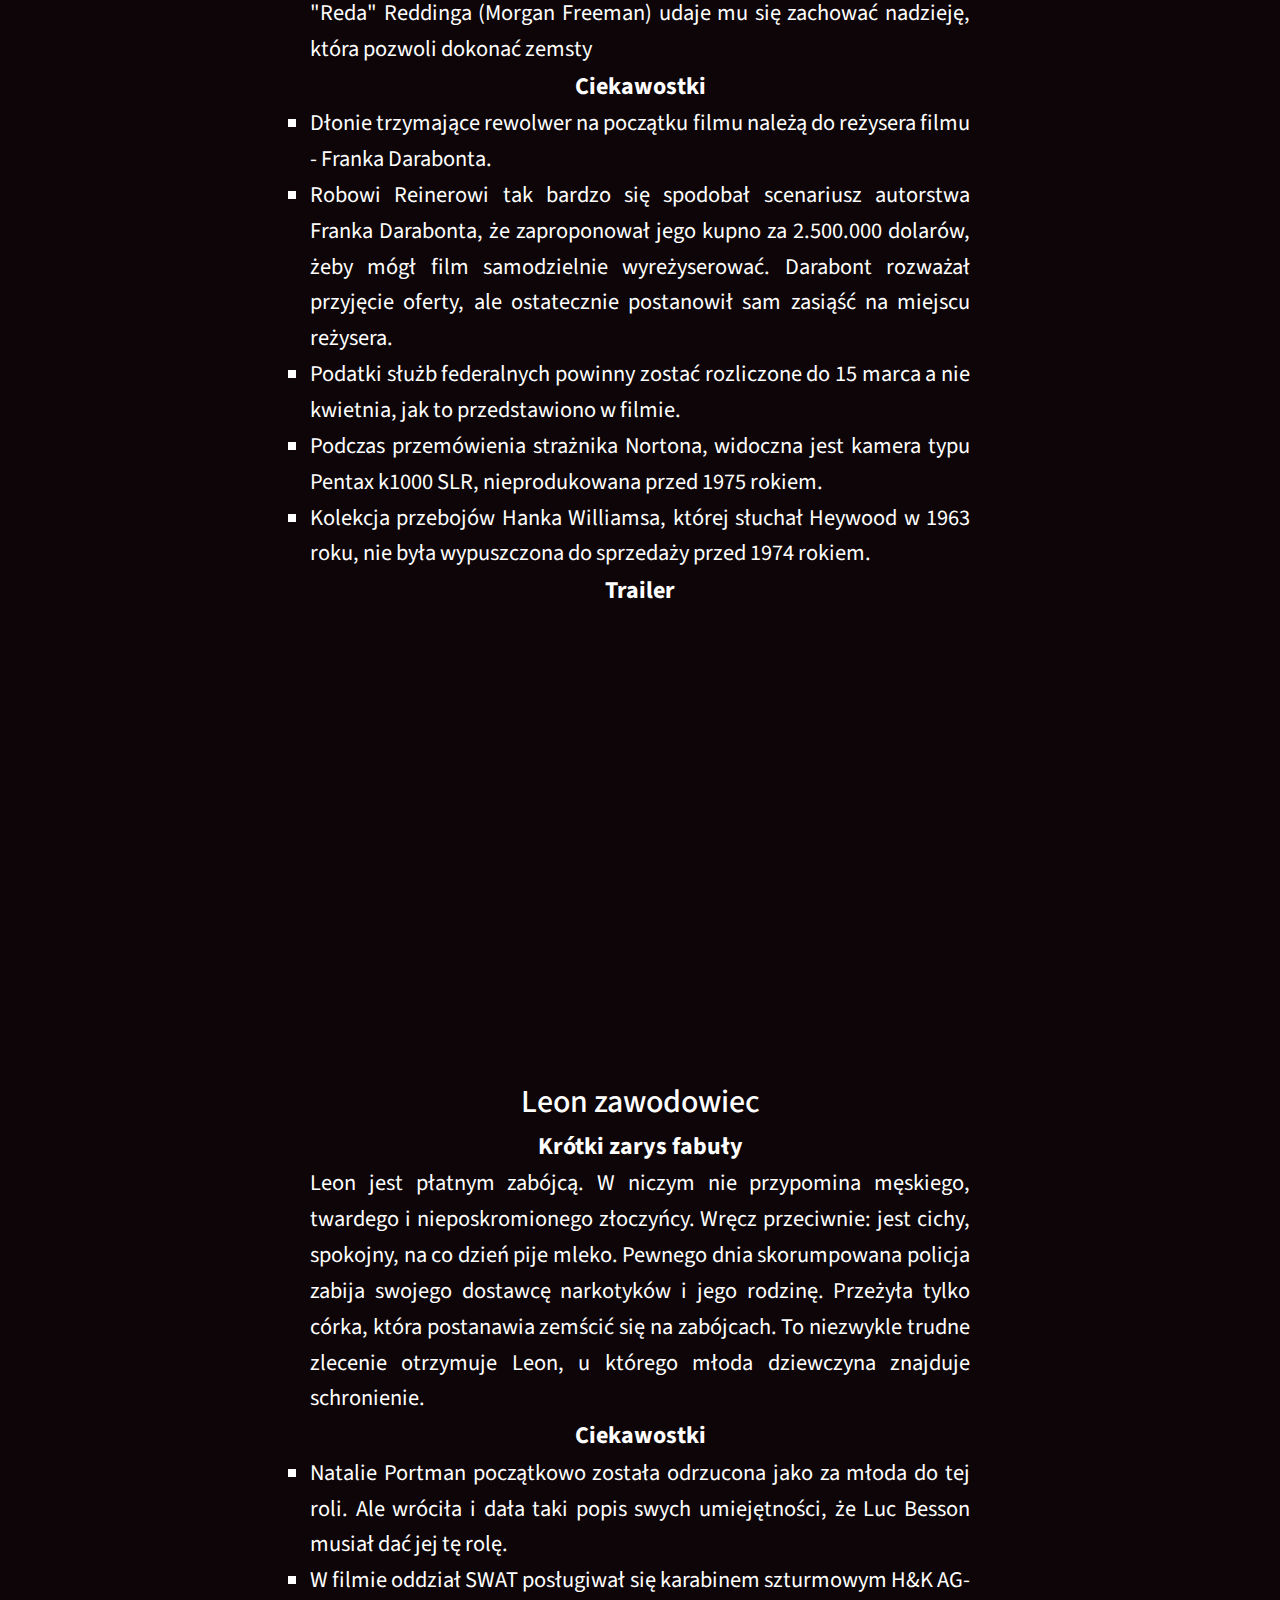
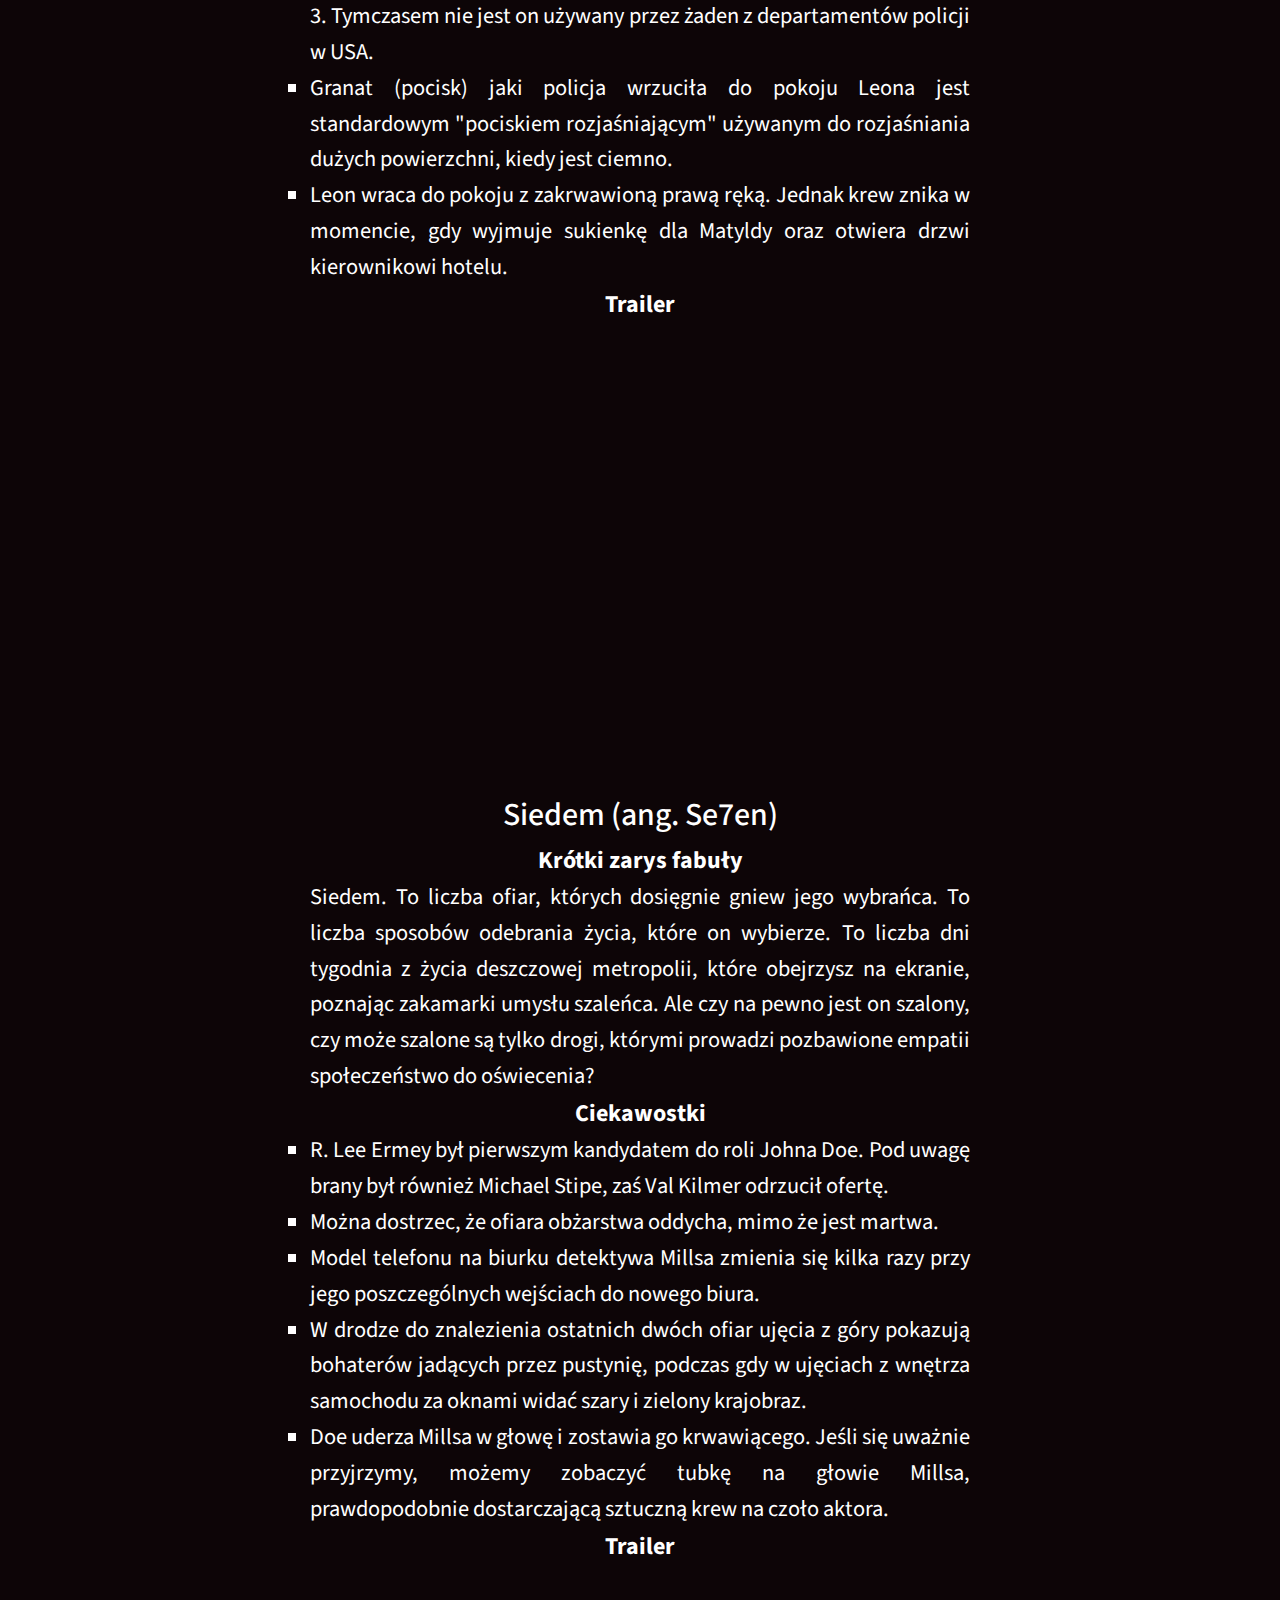
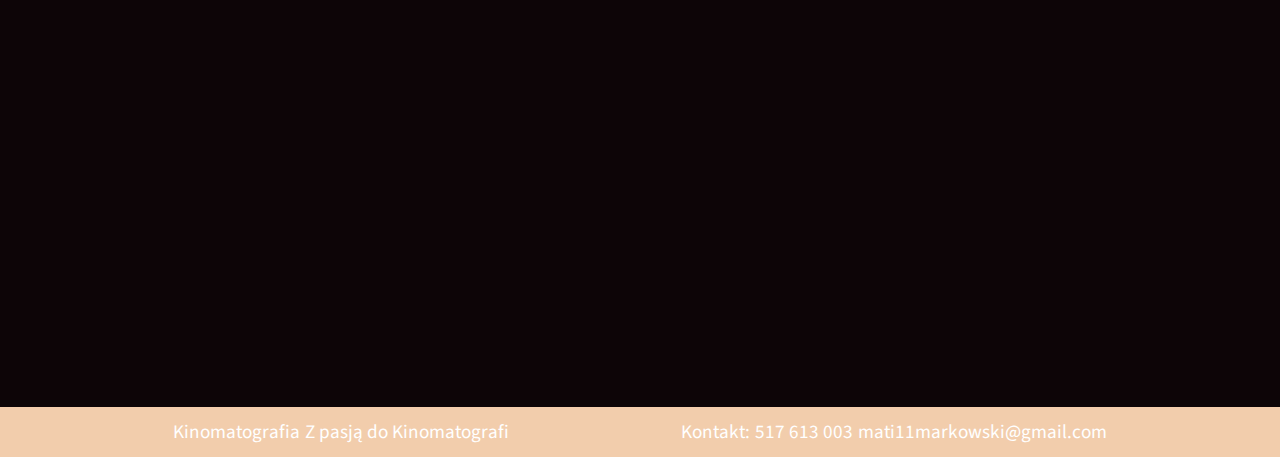
<file: Strona/index4.html>
<!DOCTYPE html>
<html lang="pl-PL">
<head>
    <title>Kinomatografia</title>
    <meta charset="UTF-8">
    <meta name="author" content="Mateusz Markowski" />
    <meta http-equiv="X-UA-Compatible" content="IE=edge">
    <meta name="viewport" content="width=device-width, initial-scale=1.0">
    <title>Dramaty i kryminały</title>
    <meta name="keywords"content="Kinomatografia, Filmy akcji, Filmy sci-fi, Forest Gump, The Shawshank Redemption, ciekawostki filmowe" />
    <meta name="description" content="Na stronie można znaleźć wiele ciekawostek dotyczących filmów i ich tworzenia. Strona przedstawia spis najciekawszych filmów z danych kategorii filmowych " />
    <meta name="robots" content="all" />
    <link rel="stylesheet" href="scss/style4.css" />
    <link rel="shortcut icon" type="image/png" href="img/camera-reels-fill.svg">
</head>
<body>
    
    <header>
        <div class="navbar">
            <div class="navbar__container">
                <h1 class="navbar__logo">Kinomatografia</h1>
                <nav class="menu">
                    <ul class="menu__ul">
                    <li class="menu__li"><a class="menu__a" href="index.html">Strona główna</a></li>
                    <li class="menu__li"><a class="menu__a" href="index2.html">Filmy akcji</a></li>
                    <li class="menu__li"><a class="menu__a" href="index3.html">Filmy sci-fi</a></li>
                    <li class="menu__li"><a class="menu__a" href="index4.html">Dramaty i kryminały</a></li>
                    </ul>
                </nav>
            </div>
        </div>
        </nav>
    </header>

    <div class="baner">
        <div class="baner__glowne"></div>
    </div>
  
    <main class="main">
        <h2 class="main__h2">Proponowane dramaty i kryminały</h2>
        <div class="main__strona">
                
            <section class="section">
                <h3 class="section__h3">Skazani na Shawshank</h3>
                <h4 class="section__h4">Krótki zarys fabuły</h4>
                <p class="section__p">Film nakręcony na podstawie książki mistrza horrorów Stephena Kinga. Andy Dufresne (Tim Robbins), dobrze zarabiający bankier z Nowej Anglii, zostaje oskarżony o podwójne zabójstwo - swojej żony i jej kochanka. Uparcie twierdzi, że jest niewinny, ale dzięki niezbitym dowodom zostaje skazany na podwójne dożywocie w więzieniu Shawshank. Shawshank rządzi hipokryta i fanatyk biblijny, naczelnik Norton (Bob Gunton), a wraz z nim sadystyczni strażnicy. Andy już po kilku dniach poznaje brutalną, więzienną rzeczywistość, ale dzięki wrodzonej inteligencji, sprytowi oraz pomocy przyjaciela Ellisa Boyda "Reda" Reddinga (Morgan Freeman) udaje mu się zachować nadzieję, która pozwoli dokonać zemsty</p>
                <h4 class="section__h4">Ciekawostki</h4>
                <ul class="section__ul">
                    <li class="section__li">Dłonie trzymające rewolwer na początku filmu należą do reżysera filmu - Franka Darabonta.</li>
                    <li class="section__li">Robowi Reinerowi tak bardzo się spodobał scenariusz autorstwa Franka Darabonta, że zaproponował jego kupno za 2.500.000 dolarów, żeby mógł film samodzielnie wyreżyserować. Darabont rozważał przyjęcie oferty, ale ostatecznie postanowił sam zasiąść na miejscu reżysera.</li>
                    <li class="section__li">Podatki służb federalnych powinny zostać rozliczone do 15 marca a nie kwietnia, jak to przedstawiono w filmie.</li>
                    <li class="section__li">Podczas przemówienia strażnika Nortona, widoczna jest kamera typu Pentax k1000 SLR, nieprodukowana przed 1975 rokiem.</li>
                    <li class="section__li">Kolekcja przebojów Hanka Williamsa, której słuchał Heywood w 1963 roku, nie była wypuszczona do sprzedaży przed 1974 rokiem.</li>
                </ul>
                <h4 class="section__h4">Trailer</h4>
                <iframe width="660" height="415" src="https://www.youtube.com/embed/NmzuHjWmXOc" title="Skazani na Shawshank" frameborder="0" allow="accelerometer; autoplay; clipboard-write; encrypted-media; gyroscope; picture-in-picture" allowfullscreen></iframe>   
            </section>
            <br>
            <br>
            <section class="section">
                <h3 class="section__h3">Leon zawodowiec</h3>
                <h4 class="section__h4">Krótki zarys fabuły</h4>
                <p class="section__p">Leon jest płatnym zabójcą. W niczym nie przypomina męskiego, twardego i nieposkromionego złoczyńcy. Wręcz przeciwnie: jest cichy, spokojny, na co dzień pije mleko. Pewnego dnia skorumpowana policja zabija swojego dostawcę narkotyków i jego rodzinę. Przeżyła tylko córka, która postanawia zemścić się na zabójcach. To niezwykle trudne zlecenie otrzymuje Leon, u którego młoda dziewczyna znajduje schronienie.

                </p>
                <h4 class="section__h4">Ciekawostki</h4>
                <ul class="section__ul">
                    <li class="section__li">Natalie Portman początkowo została odrzucona jako za młoda do tej roli. Ale wróciła i dała taki popis swych umiejętności, że Luc Besson musiał dać jej tę rolę.</li>
                    <li class="section__li">W filmie oddział SWAT posługiwał się karabinem szturmowym H&K AG-3. Tymczasem nie jest on używany przez żaden z departamentów policji w USA.</li>
                    <li class="section__li">Granat (pocisk) jaki policja wrzuciła do pokoju Leona jest standardowym "pociskiem rozjaśniającym" używanym do rozjaśniania dużych powierzchni, kiedy jest ciemno.</li>
                    <li class="section__li">Leon wraca do pokoju z zakrwawioną prawą ręką. Jednak krew znika w momencie, gdy wyjmuje sukienkę dla Matyldy oraz otwiera drzwi kierownikowi hotelu.</li>
                </ul>
                <h4 class="section__h4">Trailer</h4>
                <iframe width="660" height="415" src="https://www.youtube.com/embed/jawVxq1Iyl0" title="Leon zawodowiec" frameborder="0" allow="accelerometer; autoplay; clipboard-write; encrypted-media; gyroscope; picture-in-picture" allowfullscreen></iframe>
            </section>
            <br>
            <br>
            <section class="section">
                <h3 class="section__h3">Siedem (ang. Se7en) </h3>
                <h4 class="section__h4">Krótki zarys fabuły</h4>
                <p class="section__p">Siedem. To liczba ofiar, których dosięgnie gniew jego wybrańca. To liczba sposobów odebrania życia, które on wybierze. To liczba dni tygodnia z życia deszczowej metropolii, które obejrzysz na ekranie, poznając zakamarki umysłu szaleńca. Ale czy na pewno jest on szalony, czy może szalone są tylko drogi, którymi prowadzi pozbawione empatii społeczeństwo do oświecenia?</p>
                <h4 class="section__h4">Ciekawostki</h4>
                    <ul class="section__ul">
                    <li class="section__li">R. Lee Ermey był pierwszym kandydatem do roli Johna Doe. Pod uwagę brany był również Michael Stipe, zaś Val Kilmer odrzucił ofertę.</li>
                    <li class="section__li">Można dostrzec, że ofiara obżarstwa oddycha, mimo że jest martwa.</li>
                    <li class="section__li">Model telefonu na biurku detektywa Millsa zmienia się kilka razy przy jego poszczególnych wejściach do nowego biura.</li>
                    <li class="section__li">W drodze do znalezienia ostatnich dwóch ofiar ujęcia z góry pokazują bohaterów jadących przez pustynię, podczas gdy w ujęciach z wnętrza samochodu za oknami widać szary i zielony krajobraz.</li>
                    <li class="section__li">Doe uderza Millsa w głowę i zostawia go krwawiącego. Jeśli się uważnie przyjrzymy, możemy zobaczyć tubkę na głowie Millsa, prawdopodobnie dostarczającą sztuczną krew na czoło aktora.</li>
                    </ul>
                <h4 class="section__h4">Trailer</h4>
                <iframe width="660" height="415" src="https://www.youtube.com/embed/SpKbZ_3zlb0" title="Siedem" frameborder="0" allow="accelerometer; autoplay; clipboard-write; encrypted-media; gyroscope; picture-in-picture" allowfullscreen></iframe>
            </section>
            </main>
            </div>

            <br>

        <button type="button" class="top" id="btn-back-to-top">
               <svg xmlns="http://www.w3.org/2000/svg" width="30" height="30" fill="currentColor" class="bi bi-arrow-up-square-fill" viewBox="0 0 16 16">
                <path d="M2 16a2 2 0 0 1-2-2V2a2 2 0 0 1 2-2h12a2 2 0 0 1 2 2v12a2 2 0 0 1-2 2H2zm6.5-4.5V5.707l2.146 2.147a.5.5 0 0 0 .708-.708l-3-3a.5.5 0 0 0-.708 0l-3 3a.5.5 0 1 0 .708.708L7.5 5.707V11.5a.5.5 0 0 0 1 0z"/>
                </svg>
        </button>
               
   
      <footer>

            <div class="stopka">
               <div class="stopka__napis">
                <p class="stopka__p">Kinomatografia</p>
                <p class="stopka__p">Z pasją do Kinomatografi</p>
                </div>
                 <ul class="stopka__ul">
                    <li class="stopka__li">Kontakt:</li>
                    <li class="stopka__li">517 613 003</li>
                    <li class="stopka__li">mati11markowski@gmail.com</li>
                </ul>
            </div>
    
        </footer>
  
<script src="scripts.js"></script>
</body>
</html>
</file>
<file: Strona/scss/style.css>
@import url("https://fonts.googleapis.com/css2?family=Open+Sans:wght@300&family=Source+Sans+Pro:wght@200&display=swap");
* {
  box-sizing: border-box;
  padding: 0;
  margin: 0;
}

body::-webkit-scrollbar {
  display: none;
  overflow-y: scroll;
}

body {
  -ms-overflow-style: none;
  scrollbar-width: none;
  overflow-y: scroll;
}

@media screen and (max-width: 3000px) {
  .main__h2 {
    font-size: 250%;
  }
  .main__p {
    font-size: 140%;
  }

  .section__h2 {
    font-size: 250%;
  }
  .section__h3 {
    font-size: 130%;
  }
  .section__p {
    font-size: 140%;
  }

  .categories__h2 {
    font-size: 250%;
  }

  .card__h2 {
    font-size: 250%;
  }
  .card__p {
    font-size: 140%;
  }
  .card__img {
    height: 50%;
    width: 50%;
  }

  .stopka {
    font-size: 120%;
  }
}
@media screen and (max-width: 1200px) {
  .card__h2 {
    font-size: 130%;
  }
  .card__p {
    font-size: 100%;
  }
  .card__img {
    height: 30%;
    width: 30%;
  }
}
@media screen and (max-width: 900px) {
  .baner__glowne {
    width: 900px;
  }

  .section__kolejnosc {
    display: flex;
    flex-direction: column;
    row-gap: 20px;
  }

  .categories__kolejnosc {
    display: flex;
    flex-direction: column;
    row-gap: 10px;
    align-items: center;
  }
  .categories__h2 {
    font-size: 150%;
  }

  .card {
    width: 300px;
  }
  .card__h2 {
    font-size: 120%;
  }
  .card__p {
    font-size: 90%;
  }

  .main__h2 {
    font-size: 150%;
  }
  .main__p {
    font-size: 120%;
  }

  .section__h2 {
    font-size: 140%;
  }
  .section__h3 {
    font-size: 110%;
  }
  .section__p {
    font-size: 120%;
  }

  .stopka {
    font-size: 90%;
  }
}
body {
  font-family: "Source Sans Pro", sans-serif;
  background-color: #FCB549;
  color: #333;
  line-height: 1.6;
}

.navbar {
  background-color: #E6954E;
  color: #fff;
  height: 70px;
  position: fixed;
  width: 100%;
}
.navbar__container {
  display: flex;
  justify-content: center;
  align-items: center;
  flex-direction: row;
  height: 100%;
  justify-content: space-between;
  max-width: 1500px;
  margin: 0 auto;
  overflow: auto;
  padding: 0 40px;
}
.navbar__logo {
  font-weight: 300;
  line-height: 1.2;
  margin: 10px 0;
}

.menu__ul {
  list-style-type: none;
  text-decoration: none;
  display: flex;
}
.menu__a {
  list-style-type: none;
  text-decoration: none;
  color: #fff;
  padding: 10px;
  margin: 0 5px;
  font-size: 120%;
}
.menu__a:hover {
  border-bottom: 2px #fff solid;
}

.baner {
  width: 100%;
  height: 100%;
}
.baner__glowne {
  height: 1080px;
  min-height: 500px;
  background-image: url("../img/2001_Odyseja_Kosmiczna.jpg");
  background-attachment: fixed;
  background-size: cover;
  background-repeat: no-repeat;
  background-position: center;
  margin-bottom: 40px;
}

.stopka {
  display: flex;
  background-color: #E6954E;
  justify-content: space-evenly;
  color: #fff;
}
.stopka__ul {
  list-style-type: none;
  text-decoration: none;
  display: flex;
  justify-content: center;
  align-items: center;
  flex-direction: row;
  -moz-column-gap: 5px;
       column-gap: 5px;
}
.stopka__napis {
  display: flex;
  justify-content: center;
  align-items: center;
  flex-direction: row;
  -moz-column-gap: 5px;
       column-gap: 5px;
}
.stopka__p {
  margin: 10px 0;
}

.main {
  display: flex;
  justify-content: center;
  align-items: center;
  flex-direction: column;
  text-align: center;
  row-gap: 50px;
}
.main__h2 {
  color: #fff;
  font-weight: 300;
}
.main__p {
  color: #fff;
  width: 30%;
}
.main__prawaut {
  text-align: center;
  font-size: 14px;
  color: #fff;
}

.section {
  display: flex;
  justify-content: center;
  align-items: center;
  flex-direction: column;
  width: 60%;
}
.section__kolejnosc {
  display: flex;
  justify-content: center;
  -moz-column-gap: 10px;
       column-gap: 10px;
}
.section__h2 {
  color: #fff;
  font-weight: 300;
}
.section__h3 {
  color: #fff;
}
.section__p {
  color: #fff;
}
.section__information {
  background-color: #E6954E;
  border-radius: 15px;
  box-shadow: 0 4px 8px 0 rgba(0, 0, 0, 0.2);
  transition: 0.3s;
}
.section__information:hover {
  box-shadow: 0 8px 16px 0 rgba(0, 0, 0, 0.2);
}

.categories {
  display: flex;
  justify-content: center;
  align-items: center;
  flex-direction: column;
  width: 60%;
}
.categories__kolejnosc {
  display: flex;
  justify-content: center;
  -moz-column-gap: 10px;
       column-gap: 10px;
}
.categories__h2 {
  color: #fff;
  font-weight: 300;
}

.card {
  box-shadow: 0 4px 8px 0 rgba(0, 0, 0, 0.2);
  transition: 0.3s;
  border-radius: 5px;
  margin-bottom: 10%;
}
.card:hover {
  box-shadow: 0 8px 16px 0 rgba(0, 0, 0, 0.2);
}
.card__img {
  border-radius: 5px 5px 0 0;
}
.card__container {
  display: flex;
  justify-content: center;
  align-items: center;
  flex-direction: column;
  padding: 2px 16px;
}
.card__h2 {
  color: #fff;
  font-weight: 300;
}
.card__p {
  color: #fff;
}
.card__button {
  background-color: #E6954E;
  border: none;
  color: white;
  padding: 15px 32px;
  text-align: center;
  text-decoration: none;
  display: inline-block;
  font-size: 16px;
  margin: 4px 2px;
  cursor: pointer;
  transition-duration: 0.4s;
}
.card__button:hover {
  box-shadow: 0 12px 16px 0 rgba(0, 0, 0, 0.24), 0 17px 50px 0 rgba(0, 0, 0, 0.19);
}

.top {
  position: fixed;
  width: 60px;
  height: 60px;
  bottom: 40px;
  right: 40px;
  background-color: #E6954E;
  color: #FFF;
  border-radius: 50px;
  border: none;
  text-align: center;
}/*# sourceMappingURL=style.css.map */
</file>
<file: Strona/scss/style2.css>
@import url("https://fonts.googleapis.com/css2?family=Open+Sans:wght@300&family=Source+Sans+Pro:wght@200&display=swap");
* {
  box-sizing: border-box;
  padding: 0;
  margin: 0;
}

body::-webkit-scrollbar {
  display: none;
  overflow-y: scroll;
}

body {
  -ms-overflow-style: none;
  scrollbar-width: none;
  overflow-y: scroll;
}

@media screen and (max-width: 3000px) {
  .main__h2 {
    font-size: 250%;
  }
  .main__p {
    font-size: 140%;
  }

  .section__h2 {
    font-size: 250%;
  }
  .section__h3 {
    font-size: 200%;
  }
  .section__h4 {
    font-size: 150%;
  }
  .section__p {
    font-size: 140%;
  }
  .section__li {
    font-size: 140%;
  }

  .stopka {
    font-size: 120%;
  }
}
@media screen and (max-width: 900px) {
  .baner__glowne {
    width: 900px;
  }

  .section__kolejnosc {
    display: flex;
    flex-direction: column;
    row-gap: 20px;
  }

  .main__h2 {
    font-size: 150%;
  }

  .section__h2 {
    font-size: 140%;
  }
  .section__h3 {
    font-size: 120%;
  }
  .section__h4 {
    font-size: 110%;
  }
  .section__p {
    font-size: 100%;
  }
  .section__li {
    font-size: 95%;
  }

  .stopka {
    font-size: 90%;
  }
}
body {
  font-family: "Source Sans Pro", sans-serif;
  background-color: #02000D;
  color: #333;
  line-height: 1.6;
}

.navbar {
  background-color: #D9BBB0;
  color: #fff;
  height: 70px;
  position: fixed;
  width: 100%;
}
.navbar__container {
  display: flex;
  justify-content: center;
  align-items: center;
  flex-direction: row;
  height: 100%;
  justify-content: space-between;
  max-width: 1500px;
  margin: 0 auto;
  overflow: auto;
  padding: 0 40px;
}
.navbar__logo {
  font-weight: 300;
  line-height: 1.2;
  margin: 10px 0;
}

.menu__ul {
  list-style-type: none;
  text-decoration: none;
  display: flex;
}
.menu__a {
  list-style-type: none;
  text-decoration: none;
  color: #fff;
  padding: 10px;
  margin: 0 5px;
  font-size: 120%;
}
.menu__a:hover {
  border-bottom: 2px #fff solid;
}

.baner {
  width: 100%;
  height: 100%;
}
.baner__glowne {
  height: 1080px;
  min-height: 500px;
  background-image: url("../img/John_Wick_baner.png");
  background-attachment: fixed;
  background-size: cover;
  background-repeat: no-repeat;
  background-position: center;
  margin-bottom: 40px;
}

.main {
  display: flex;
  justify-content: center;
  align-items: center;
  flex-direction: column;
}
.main__strona {
  display: flex;
  justify-content: center;
  align-items: center;
  flex-direction: column;
  width: 50%;
  text-align: justify;
}
.main__h2 {
  color: #fff;
}

.section {
  display: flex;
  flex-direction: column;
  align-items: center;
}
.section__ul {
  color: #fff;
}
.section__li {
  color: #fff;
  list-style-type: square;
}
.section__h4 {
  color: #fff;
}
.section__h3 {
  color: #fff;
  font-weight: 500;
}
.section__p {
  color: #fff;
}

.stopka {
  display: flex;
  background-color: #A67A76;
  justify-content: space-evenly;
  color: #fff;
}
.stopka__ul {
  list-style-type: none;
  text-decoration: none;
  display: flex;
  justify-content: center;
  align-items: center;
  flex-direction: row;
  -moz-column-gap: 5px;
       column-gap: 5px;
}
.stopka__napis {
  display: flex;
  justify-content: center;
  align-items: center;
  flex-direction: row;
  -moz-column-gap: 5px;
       column-gap: 5px;
}
.stopka__p {
  margin: 10px 0;
}

.top {
  position: fixed;
  width: 60px;
  height: 60px;
  bottom: 40px;
  right: 40px;
  background-color: #D9BBB0;
  color: #FFF;
  border-radius: 50px;
  border: none;
  text-align: center;
}/*# sourceMappingURL=style2.css.map */
</file>
<file: Strona/scss/style3.css>
@import url("https://fonts.googleapis.com/css2?family=Open+Sans:wght@300&family=Source+Sans+Pro:wght@200&display=swap");
* {
  box-sizing: border-box;
  padding: 0;
  margin: 0;
}

body::-webkit-scrollbar {
  display: none;
  overflow-y: scroll;
}

body {
  -ms-overflow-style: none;
  scrollbar-width: none;
  overflow-y: scroll;
}

@media screen and (max-width: 3000px) {
  .main__h2 {
    font-size: 250%;
  }
  .main__p {
    font-size: 140%;
  }

  .section__h2 {
    font-size: 250%;
  }
  .section__h3 {
    font-size: 200%;
  }
  .section__h4 {
    font-size: 150%;
  }
  .section__p {
    font-size: 140%;
  }
  .section__li {
    font-size: 140%;
  }

  .stopka {
    font-size: 120%;
  }
}
@media screen and (max-width: 900px) {
  .baner__glowne {
    width: 900px;
  }

  .section__kolejnosc {
    display: flex;
    flex-direction: column;
    row-gap: 20px;
  }

  .main__h2 {
    font-size: 150%;
  }

  .section__h2 {
    font-size: 140%;
  }
  .section__h3 {
    font-size: 120%;
  }
  .section__h4 {
    font-size: 110%;
  }
  .section__p {
    font-size: 100%;
  }
  .section__li {
    font-size: 95%;
  }

  .stopka {
    font-size: 90%;
  }
}
body {
  font-family: "Source Sans Pro", sans-serif;
  background-color: #205A8C;
  color: #333;
  line-height: 1.6;
}

.navbar {
  background-color: #164059;
  color: #fff;
  height: 70px;
  position: fixed;
  width: 100%;
}
.navbar__container {
  display: flex;
  justify-content: center;
  align-items: center;
  flex-direction: row;
  height: 100%;
  justify-content: space-between;
  max-width: 1500px;
  margin: 0 auto;
  overflow: auto;
  padding: 0 40px;
}
.navbar__logo {
  font-weight: 300;
  line-height: 1.2;
  margin: 10px 0;
}

.menu__ul {
  list-style-type: none;
  text-decoration: none;
  display: flex;
}
.menu__a {
  list-style-type: none;
  text-decoration: none;
  color: #fff;
  padding: 10px;
  margin: 0 5px;
  font-size: 120%;
}
.menu__a:hover {
  border-bottom: 2px #fff solid;
}

.baner {
  width: 100%;
  height: 100%;
}
.baner__glowne {
  height: 1080px;
  min-height: 500px;
  background-image: url("../img/Incepcja.png");
  background-attachment: fixed;
  background-size: cover;
  background-repeat: no-repeat;
  background-position: center;
  margin-bottom: 40px;
}

.main {
  display: flex;
  justify-content: center;
  align-items: center;
  flex-direction: column;
}
.main__strona {
  display: flex;
  justify-content: center;
  align-items: center;
  flex-direction: column;
  width: 50%;
  text-align: justify;
}
.main__h2 {
  color: #fff;
}

.section {
  display: flex;
  flex-direction: column;
  align-items: center;
}
.section__ul {
  color: #fff;
}
.section__li {
  color: #fff;
  list-style-type: square;
}
.section__h4 {
  color: #fff;
}
.section__h3 {
  color: #fff;
  font-weight: 500;
}
.section__p {
  color: #fff;
}

.stopka {
  display: flex;
  background-color: #7AACBF;
  justify-content: space-evenly;
  color: #fff;
}
.stopka__ul {
  list-style-type: none;
  text-decoration: none;
  display: flex;
  justify-content: center;
  align-items: center;
  flex-direction: row;
  -moz-column-gap: 5px;
       column-gap: 5px;
}
.stopka__napis {
  display: flex;
  justify-content: center;
  align-items: center;
  flex-direction: row;
  -moz-column-gap: 5px;
       column-gap: 5px;
}
.stopka__p {
  margin: 10px 0;
}

.top {
  position: fixed;
  width: 60px;
  height: 60px;
  bottom: 40px;
  right: 40px;
  background-color: #164059;
  color: #FFF;
  border-radius: 50px;
  border: none;
  text-align: center;
}/*# sourceMappingURL=style3.css.map */
</file>
<file: Strona/scss/style4.css>
@import url("https://fonts.googleapis.com/css2?family=Open+Sans:wght@300&family=Source+Sans+Pro:wght@200&display=swap");
* {
  box-sizing: border-box;
  padding: 0;
  margin: 0;
}

body::-webkit-scrollbar {
  display: none;
  overflow-y: scroll;
}

body {
  -ms-overflow-style: none;
  scrollbar-width: none;
  overflow-y: scroll;
}

@media screen and (max-width: 3000px) {
  .main__h2 {
    font-size: 250%;
  }
  .main__p {
    font-size: 140%;
  }

  .section__h2 {
    font-size: 250%;
  }
  .section__h3 {
    font-size: 200%;
  }
  .section__h4 {
    font-size: 150%;
  }
  .section__p {
    font-size: 140%;
  }
  .section__li {
    font-size: 140%;
  }

  .stopka {
    font-size: 120%;
  }
}
@media screen and (max-width: 900px) {
  .baner__glowne {
    width: 900px;
  }

  .section__kolejnosc {
    display: flex;
    flex-direction: column;
    row-gap: 20px;
  }

  .main__h2 {
    font-size: 150%;
  }

  .section__h2 {
    font-size: 140%;
  }
  .section__h3 {
    font-size: 120%;
  }
  .section__h4 {
    font-size: 110%;
  }
  .section__p {
    font-size: 100%;
  }
  .section__li {
    font-size: 95%;
  }

  .stopka {
    font-size: 90%;
  }
}
body {
  font-family: "Source Sans Pro", sans-serif;
  background-color: #0D0507;
  color: #333;
  line-height: 1.6;
}

.navbar {
  background-color: #D99B66;
  color: #fff;
  height: 70px;
  position: fixed;
  width: 100%;
}
.navbar__container {
  display: flex;
  justify-content: center;
  align-items: center;
  flex-direction: row;
  height: 100%;
  justify-content: space-between;
  max-width: 1500px;
  margin: 0 auto;
  overflow: auto;
  padding: 0 40px;
}
.navbar__logo {
  font-weight: 300;
  line-height: 1.2;
  margin: 10px 0;
}

.menu__ul {
  list-style-type: none;
  text-decoration: none;
  display: flex;
}
.menu__a {
  list-style-type: none;
  text-decoration: none;
  color: #fff;
  padding: 10px;
  margin: 0 5px;
  font-size: 120%;
}
.menu__a:hover {
  border-bottom: 2px #fff solid;
}

.baner {
  width: 100%;
  height: 100%;
}
.baner__glowne {
  height: 1080px;
  min-height: 500px;
  background-image: url("../img/Skazaninashawshank.png");
  background-attachment: fixed;
  background-size: cover;
  background-repeat: no-repeat;
  background-position: center;
  margin-bottom: 40px;
}

.main {
  display: flex;
  justify-content: center;
  align-items: center;
  flex-direction: column;
}
.main__strona {
  display: flex;
  justify-content: center;
  align-items: center;
  flex-direction: column;
  width: 50%;
  text-align: justify;
}
.main__h2 {
  color: #fff;
  font-size: 250%;
}

.section {
  display: flex;
  flex-direction: column;
  align-items: center;
}
.section__ul {
  color: #fff;
}
.section__li {
  color: #fff;
  list-style-type: square;
}
.section__h4 {
  color: #fff;
}
.section__h3 {
  color: #fff;
  font-weight: 500;
}
.section__p {
  color: #fff;
}

.stopka {
  display: flex;
  background-color: #F2CDAC;
  justify-content: space-evenly;
  color: #fff;
}
.stopka__ul {
  list-style-type: none;
  text-decoration: none;
  display: flex;
  justify-content: center;
  align-items: center;
  flex-direction: row;
  -moz-column-gap: 5px;
       column-gap: 5px;
}
.stopka__napis {
  display: flex;
  justify-content: center;
  align-items: center;
  flex-direction: row;
  -moz-column-gap: 5px;
       column-gap: 5px;
}
.stopka__p {
  margin: 10px 0;
}

.top {
  position: fixed;
  width: 60px;
  height: 60px;
  bottom: 40px;
  right: 40px;
  background-color: #D99B66;
  color: #FFF;
  border-radius: 50px;
  border: none;
  text-align: center;
}/*# sourceMappingURL=style4.css.map */
</file>
